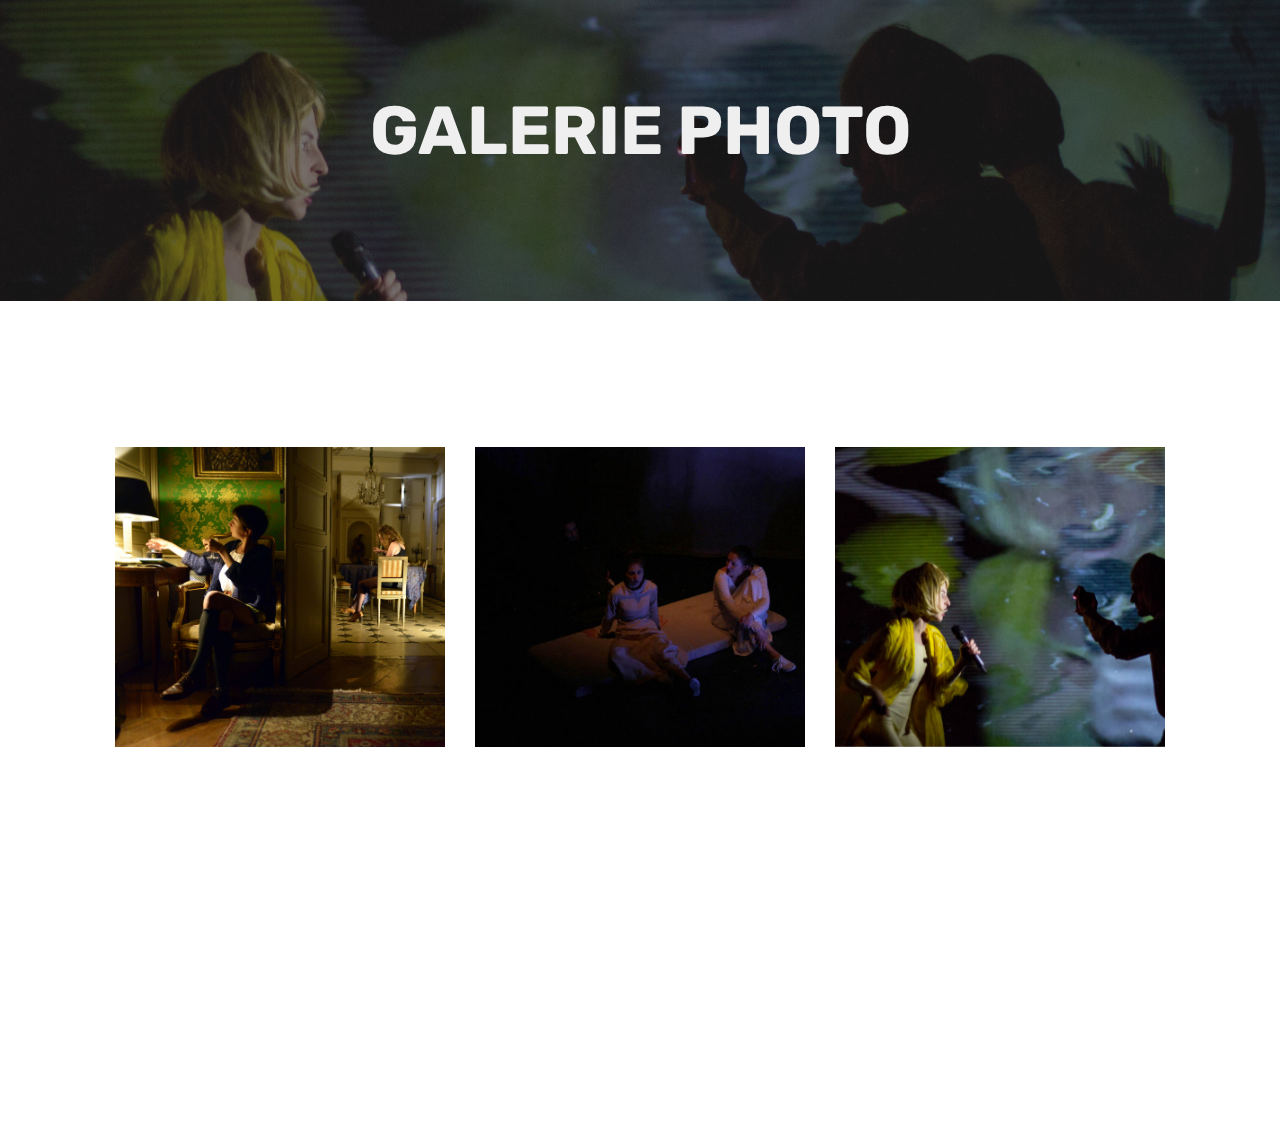
<file: page1.html>
<!DOCTYPE html>
<html >
<head>
  <!-- Site made with Mobirise Website Builder v4.9.5, https://mobirise.com -->
  <meta charset="UTF-8">
  <meta http-equiv="X-UA-Compatible" content="IE=edge">
  <meta name="generator" content="Mobirise v4.9.5, mobirise.com">
  <meta name="viewport" content="width=device-width, initial-scale=1, minimum-scale=1">
  <link rel="shortcut icon" href="assets/images/12829003-10153562923418380-5549399098860160213-o-128x85.png" type="image/x-icon">
  <meta name="description" content="Website Generator Description">
  <title>Galerie Photo</title>
  <link rel="stylesheet" href="assets/tether/tether.min.css">
  <link rel="stylesheet" href="assets/bootstrap/css/bootstrap.min.css">
  <link rel="stylesheet" href="assets/bootstrap/css/bootstrap-grid.min.css">
  <link rel="stylesheet" href="assets/bootstrap/css/bootstrap-reboot.min.css">
  <link rel="stylesheet" href="assets/soundcloud-plugin/style.css">
  <link rel="stylesheet" href="assets/animatecss/animate.min.css">
  <link rel="stylesheet" href="assets/theme/css/style.css">
  <link rel="stylesheet" href="assets/mobirise/css/mbr-additional.css" type="text/css">
  
  
  
</head>
<body>
  <section class="header1 cid-rkxxlOXXL8" id="header16-1b">

    

    <div class="mbr-overlay" style="opacity: 0.6; background-color: rgb(35, 35, 35);">
    </div>

    <div class="container">
        <div class="row justify-content-md-center">
            <div class="col-md-10 align-center">
                <h1 class="mbr-section-title mbr-bold pb-3 mbr-fonts-style display-1"><a href="index.html" class="text-danger"><strong>GALERIE PHOTO</strong></a></h1>
                
                
                
            </div>
        </div>
    </div>

</section>

<section class="engine"><a href="https://mobirise.info/m">site design templates</a></section><section class="features15 cid-rqlHLL2JSW" id="features15-26">

    

    
    <div class="container">
        
        

        <div class="media-container-row container pt-5 mt-2">

            <div class="col-12 col-md-6 mb-4 col-lg-4">
                <div class="card flip-card p-5 align-center">
                    <div class="card-front card_cont">
                        <img src="assets/images/-dsc5498r-2000x1335.jpg" alt="Mobirise" title="">
                    </div>
                    <div class="card_back card_cont">
                        <h4 class="card-title display-5 py-2 mbr-fonts-style"><strong><a href="page6.html" class="text-white"><b>INTERVALLES</b></a><br></strong></h4>
                        <p class="mbr-text mbr-fonts-style display-7">Jana Rémond<br>m.e.s. Jana Rémond<br>FESTIVAL RABOTAGE/2018</p>
                    </div>
                </div>
            </div>

            <div class="col-12 col-md-6 mb-4 col-lg-4">
                
                <div class="card flip-card p-5 align-center">
                    <div class="card-front card_cont">
                        <img src="assets/images/img-8592i-2000x1153-800x461.jpg" alt="Mobirise" title="">
                    </div>
                    <div class="card_back card_cont">
                        <h4 class="card-title py-2 mbr-fonts-style display-2"><a href="page7.html" class="text-white"><strong>PUCELLE</strong></a><br></h4>
                        <p class="mbr-text mbr-fonts-style display-7">Gwendoline Soublin<br>m.e.s. Marion Levêque<br>ENSATT/2018</p>
                    </div>
                </div>
            </div>
            
            <div class="col-12 col-md-6 mb-4 col-lg-4">
                <div class="card flip-card p-5 align-center">
                    <div class="card-front card_cont">
                        <img src="assets/images/-7d-9412-2000x1333.jpg" alt="Mobirise" title="">
                    </div>
                    <div class="card_back card_cont">
                        <h4 class="card-title py-2 mbr-fonts-style display-2"><a href="page8.html" class="text-white"><strong>CITRON +</strong></a></h4>
                        <p class="mbr-text mbr-fonts-style display-7">Dramaturgie et m.e.s. :<br>Marion Levêque<br>Gwendoline Soublin<br>ENSATT/2017</p>
                    </div>
                </div> 
            </div>

            
        </div>
</div></section>

<section class="mbr-section contacts2 cid-rkxyiMhHGF" id="contacts2-1c">
    <!---->
    
    <!---->
    <!--Overlay-->
    
    <!--Container-->
    <div class="container">
        <div class="row">
            <!--Titles-->
            <div class="title col-12">
                <h2 class="align-left mbr-fonts-style display-2">Contact :</h2>
                
            </div>
            <div class="col-12">
                <div class="row justify-content-center">
                    <div class="col-12 col-md-4">
                        <div class="b b-adress">
                            <h5 class="align-left mbr-fonts-style m-0 display-5">E-mail:<br></h5>
                            <p class="mbr-text align-left mbr-fonts-style display-7"><a href="mailto:tbeauchardeluca@gmail.com" class="text-primary">
                                tbeauchardeluca@gmail.com</a></p>
                        </div>
                    </div>
                    <div class="col-12 col-md-4">
                        <div class="b b-phone">
                            <h5 class="align-left mbr-fonts-style m-0 display-5">Téléphone:
                            </h5>
                            <p class="mbr-text align-left mbr-fonts-style display-7"><a href="tel:+33635188429" class="text-primary">+33635188429</a></p>
                        </div>
                    </div>
                    
                </div>
            </div>
        </div>
    </div>
</section>


  <script src="assets/web/assets/jquery/jquery.min.js"></script>
  <script src="assets/popper/popper.min.js"></script>
  <script src="assets/tether/tether.min.js"></script>
  <script src="assets/bootstrap/js/bootstrap.min.js"></script>
  <script src="assets/smoothscroll/smooth-scroll.js"></script>
  <script src="assets/viewportchecker/jquery.viewportchecker.js"></script>
  <script src="assets/mbr-flip-card/mbr-flip-card.js"></script>
  <script src="assets/theme/js/script.js"></script>
  
  
 <div id="scrollToTop" class="scrollToTop mbr-arrow-up"><a style="text-align: center;"><i class="mbr-arrow-up-icon mbr-arrow-up-icon-cm cm-icon cm-icon-smallarrow-up"></i></a></div>
    <input name="animation" type="hidden">
  </body>
</html>
</file>
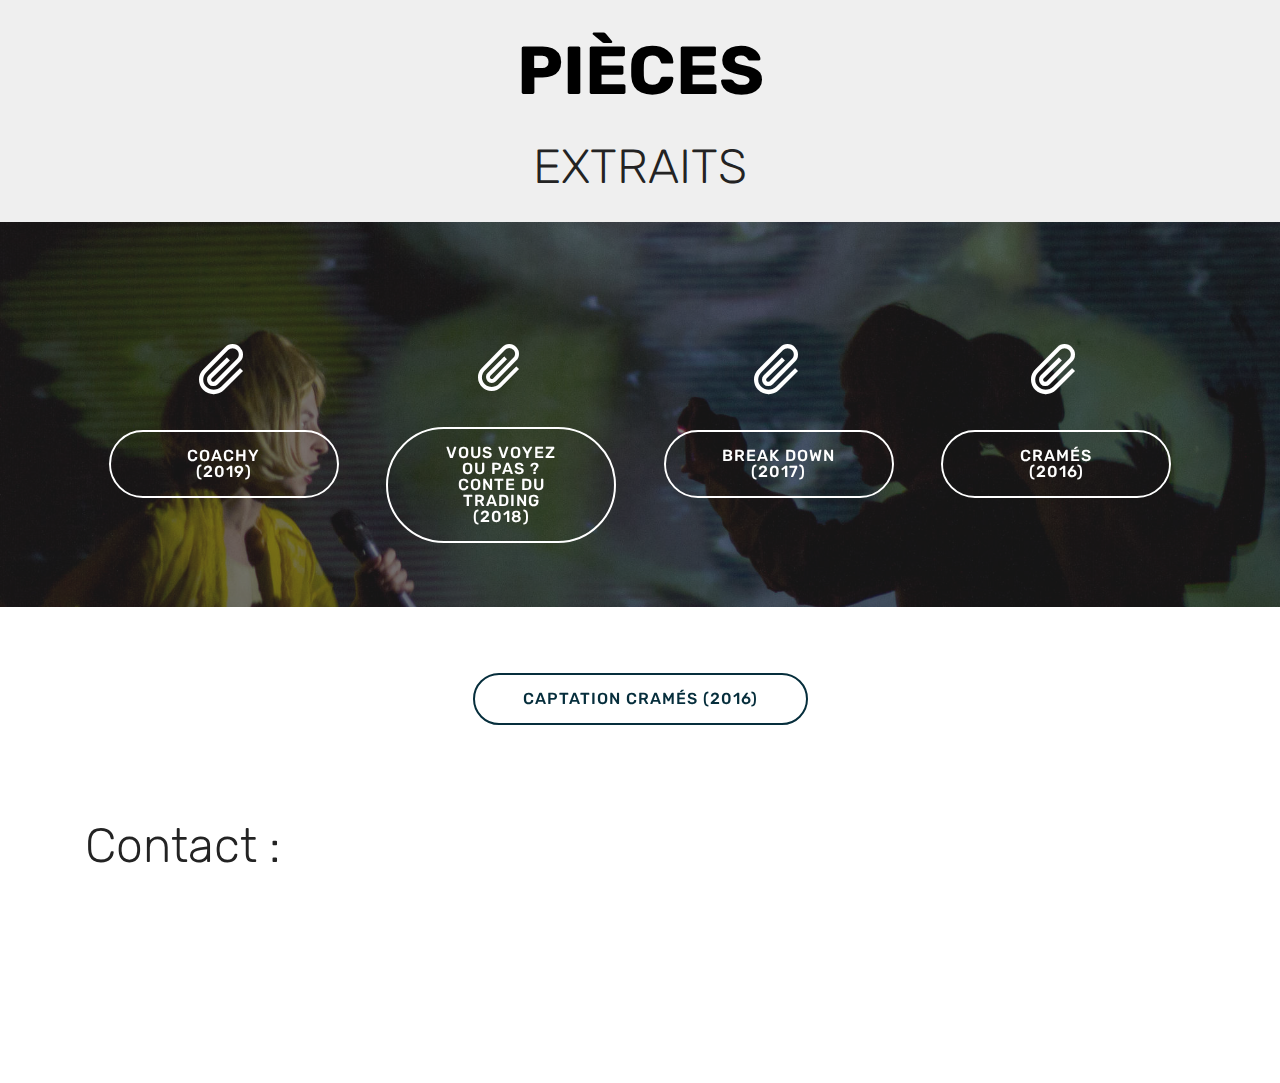
<file: page2.html>
<!DOCTYPE html>
<html >
<head>
  <!-- Site made with Mobirise Website Builder v4.9.5, https://mobirise.com -->
  <meta charset="UTF-8">
  <meta http-equiv="X-UA-Compatible" content="IE=edge">
  <meta name="generator" content="Mobirise v4.9.5, mobirise.com">
  <meta name="viewport" content="width=device-width, initial-scale=1, minimum-scale=1">
  <link rel="shortcut icon" href="assets/images/12829003-10153562923418380-5549399098860160213-o-128x85.png" type="image/x-icon">
  <meta name="description" content="Site Builder Description">
  <title>Pièces</title>
  <link rel="stylesheet" href="assets/web/assets/mobirise-icons2/mobirise2.css">
  <link rel="stylesheet" href="assets/tether/tether.min.css">
  <link rel="stylesheet" href="assets/bootstrap/css/bootstrap.min.css">
  <link rel="stylesheet" href="assets/bootstrap/css/bootstrap-grid.min.css">
  <link rel="stylesheet" href="assets/bootstrap/css/bootstrap-reboot.min.css">
  <link rel="stylesheet" href="assets/soundcloud-plugin/style.css">
  <link rel="stylesheet" href="assets/animatecss/animate.min.css">
  <link rel="stylesheet" href="assets/theme/css/style.css">
  <link rel="stylesheet" href="assets/mobirise/css/mbr-additional.css" type="text/css">
  
  
  
</head>
<body>
  <section class="header1 cid-rkCKn0QfTQ" id="header16-1e">

    

    

    <div class="container">
        <div class="row justify-content-md-center">
            <div class="col-md-10 align-center">
                <h1 class="mbr-section-title mbr-bold pb-3 mbr-fonts-style display-1"><a href="index.html" class="text-black"><strong>
                    PIÈCES</strong></a></h1>
                <h3 class="mbr-section-subtitle mbr-light pb-3 mbr-fonts-style display-2">
                    EXTRAITS</h3>
                
                
            </div>
        </div>
    </div>

</section>

<section class="engine"><a href="https://mobirise.info/n">simple web templates</a></section><section class="features8 cid-rkxafExQFd mbr-parallax-background" id="features8-14">

    

    <div class="mbr-overlay" style="opacity: 0.6; background-color: rgb(35, 35, 35);">
    </div>

    <div class="container">
        <div class="media-container-row">

            <div class="card  col-12 col-md-6 col-lg-3">
                <div class="card-img">
                    <span class="mbr-iconfont mobi-mbri-paperclip mobi-mbri" style="font-size: 50px; color: rgb(255, 255, 255); fill: rgb(255, 255, 255);"></span>
                </div>
                <div class="card-box align-center">
                    
                    
                    <div class="mbr-section-btn text-center"><a href="assets/files/COACHY%20-%20Thai%CC%88s%20Beauchard%20de%20Luca.pdf" class="btn btn-white-outline display-4" target="_blank">
                            COACHY (2019)<br></a></div>
                </div>
            </div>

            <div class="card  col-12 col-md-6 col-lg-3">
                <div class="card-img">
                    <span class="mbr-iconfont mobi-mbri-paperclip mobi-mbri" style="font-size: 47px;"></span>
                </div>
                <div class="card-box align-center">
                    
                    
                    <div class="mbr-section-btn text-center"><a href="assets/files/VOUS%20VOYEZ%20OU%20PAS%20-%20Thai%CC%88s%20Beauchard%20de%20Luca.pdf" class="btn btn-white-outline display-4" target="_blank">VOUS VOYEZ OU PAS ? CONTE DU TRADING (2018)<br></a></div>
                </div>
            </div>

            <div class="card  col-12 col-md-6 col-lg-3">
                <div class="card-img">
                    <span class="mbr-iconfont mobi-mbri-paperclip mobi-mbri" style="font-size: 50px;"></span>
                </div>
                <div class="card-box align-center">
                    
                    
                    <div class="mbr-section-btn text-center"><a href="assets/files/BREAK DOWN (2017) - Thaïs Beauchard de Luca - Extrait.pdf" class="btn btn-white-outline display-4" target="_blank">
                            BREAK DOWN (2017)<br></a></div>
                </div>
            </div>

            <div class="card  col-12 col-md-6 col-lg-3">
                <div class="card-img">
                    <span class="mbr-iconfont mobi-mbri-paperclip mobi-mbri" style="font-size: 50px;"></span>
                </div>
                <div class="card-box align-center">
                    
                    
                    <div class="mbr-section-btn text-center"><a href="assets/files/CRAMÉS - Thaïs Beauchard de Luca - Extrait.pdf" class="btn btn-white-outline display-4" target="_blank">CRAMÉS (2016)<br></a></div>
                </div>
            </div>
        </div>
    </div>
</section>

<section class="mbr-section content8 cid-rkxjYDnelf" id="content8-15">

    

    <div class="container">
        <div class="media-container-row title">
            <div class="col-12 col-md-8">
                <div class="mbr-section-btn align-center"><a class="btn btn-primary-outline display-4" href="https://www.artsdelamarionnette.eu/audiovisuel/crames-solo-de-laura-fedida-a-lesnam/" target="_blank">CAPTATION CRAMÉS (2016)</a></div>
            </div>
        </div>
    </div>
</section>

<section class="mbr-section contacts2 cid-rqo9ePbJMZ" id="contacts2-39">
    <!---->
    
    <!---->
    <!--Overlay-->
    
    <!--Container-->
    <div class="container">
        <div class="row">
            <!--Titles-->
            <div class="title col-12">
                <h2 class="align-left mbr-fonts-style display-2">Contact :</h2>
                
            </div>
            <div class="col-12">
                <div class="row justify-content-center">
                    <div class="col-12 col-md-4">
                        <div class="b b-adress">
                            <h5 class="align-left mbr-fonts-style m-0 display-5">E-mail:<br></h5>
                            <p class="mbr-text align-left mbr-fonts-style display-7"><a href="mailto:tbeauchardeluca@gmail.com" class="text-primary">
                                tbeauchardeluca@gmail.com</a></p>
                        </div>
                    </div>
                    <div class="col-12 col-md-4">
                        <div class="b b-phone">
                            <h5 class="align-left mbr-fonts-style m-0 display-5">Téléphone:
                            </h5>
                            <p class="mbr-text align-left mbr-fonts-style display-7"><a href="tel:+33635188429" class="text-primary">+33635188429</a></p>
                        </div>
                    </div>
                    
                </div>
            </div>
        </div>
    </div>
</section>


  <script src="assets/web/assets/jquery/jquery.min.js"></script>
  <script src="assets/popper/popper.min.js"></script>
  <script src="assets/tether/tether.min.js"></script>
  <script src="assets/bootstrap/js/bootstrap.min.js"></script>
  <script src="assets/viewportchecker/jquery.viewportchecker.js"></script>
  <script src="assets/parallax/jarallax.min.js"></script>
  <script src="assets/smoothscroll/smooth-scroll.js"></script>
  <script src="assets/theme/js/script.js"></script>
  
  
 <div id="scrollToTop" class="scrollToTop mbr-arrow-up"><a style="text-align: center;"><i class="mbr-arrow-up-icon mbr-arrow-up-icon-cm cm-icon cm-icon-smallarrow-up"></i></a></div>
    <input name="animation" type="hidden">
  </body>
</html>
</file>
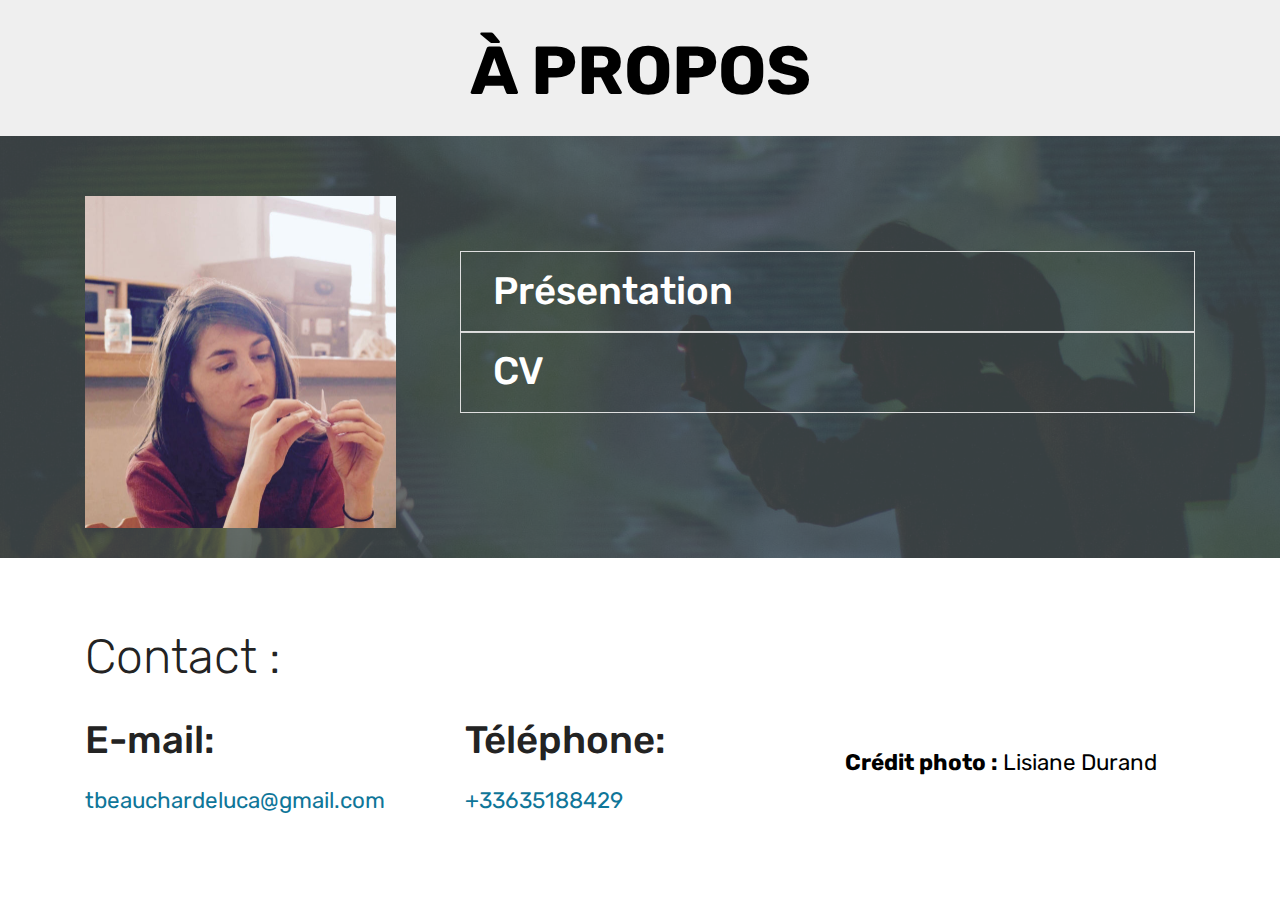
<file: page3.html>
<!DOCTYPE html>
<html >
<head>
  <!-- Site made with Mobirise Website Builder v4.9.5, https://mobirise.com -->
  <meta charset="UTF-8">
  <meta http-equiv="X-UA-Compatible" content="IE=edge">
  <meta name="generator" content="Mobirise v4.9.5, mobirise.com">
  <meta name="viewport" content="width=device-width, initial-scale=1, minimum-scale=1">
  <link rel="shortcut icon" href="assets/images/12829003-10153562923418380-5549399098860160213-o-128x85.png" type="image/x-icon">
  <meta name="description" content="Website Creator Description">
  <title>À propos</title>
  <link rel="stylesheet" href="assets/web/assets/mobirise-icons/mobirise-icons.css">
  <link rel="stylesheet" href="assets/tether/tether.min.css">
  <link rel="stylesheet" href="assets/bootstrap/css/bootstrap.min.css">
  <link rel="stylesheet" href="assets/bootstrap/css/bootstrap-grid.min.css">
  <link rel="stylesheet" href="assets/bootstrap/css/bootstrap-reboot.min.css">
  <link rel="stylesheet" href="assets/soundcloud-plugin/style.css">
  <link rel="stylesheet" href="assets/animatecss/animate.min.css">
  <link rel="stylesheet" href="assets/theme/css/style.css">
  <link rel="stylesheet" href="assets/mobirise/css/mbr-additional.css" type="text/css">
  
  
  
</head>
<body>
  <section class="header1 cid-rkCL5Jqzbl" id="header16-1f">

    

    

    <div class="container">
        <div class="row justify-content-md-center">
            <div class="col-md-10 align-center">
                <h1 class="mbr-section-title mbr-bold pb-3 mbr-fonts-style display-1"><a href="index.html" class="text-black"><strong>
                    À PROPOS</strong></a></h1>
                
                
                
            </div>
        </div>
    </div>

</section>

<section class="engine"><a href="https://mobirise.info/v">html templates</a></section><section class="toggle2 cid-rkwIcI43QS" id="toggle2-z">
    
        

    <div class="mbr-overlay" style="opacity: 0.8; background-color: rgb(70, 80, 82);">
    </div>
        <div class="container">
            <div class="media-container-row">
                    <div class="toggle-content">
                        
                        
                        <div id="bootstrap-toggle" class="toggle-panel accordionStyles tab-content pt-5 mt-2">
                            <div class="card">
                                <div class="card-header" role="tab" id="headingOne">
                                    <a role="button" class="collapsed panel-title text-black" data-toggle="collapse" data-core="" href="#collapse1_11" aria-expanded="false" aria-controls="collapse1">
                                        <h4 class="mbr-fonts-style display-5">Présentation</h4>
                                    </a>
                                </div>
                                <div id="collapse1_11" class="panel-collapse noScroll collapse" role="tabpanel" aria-labelledby="headingOne">
                                    <div class="panel-body p-4">
                                        <p class="mbr-fonts-style panel-text display-7">Thaïs Beauchard de Luca / Écrivaine - dramaturge - comédienne / Née le 25 septembre 1992<br><br>Initialement comédienne, je me suis progressivement tournée vers l'écriture. J'ai d'abord adopté, par besoin d'introspection, une écriture "exutoire" qui remplissait une sorte de fonction miroir, une écriture à caractère intime, personnel, qui m'en eût appris plus sur moi-même. Prise par la suite d'un besoin, opposé au précédent (ou dans sa continuité), extrospectif, j'ai envisagé l'écriture, et plus particulièrement l'écriture théâtrale, comme une loupe sous laquelle passer mon environnement proche, et plus lointain. J'en ai tiré une première pièce, <em>Après Ada</em>, qui constitue à mon sens une forme intermédiaire de mon écriture, entre instrospection et extrospection. Avec <em>Après Ada&nbsp;</em>j'ai intégré le département "Écrivain·e·s dramaturges" de l'ENSATT où j'ai pu, par une pratique intensive de l'écriture dramatique, par la découverte d'autres pratiques d'écriture (je pense notamment à la poésie sonore), par la rencontre des étudiant·e·s de chaque département, par un accompagnement critique soutenu, étoffer mon rapport au langage théâtral, au monde, affûter ma langue propre et définir plus précisément les enjeux de mon écriture. J'écris avant tout pour le plateau. La mise sous loupe de mon environnement est le motif principal de mon écriture, et passe par plusieurs procédés, comme l'exagération de particularités langagières orales que j'observe au quotidien chez moi et chez les autres (accents mis sur certains mots, hésitations, hausse/baisse de ton), l'exagération de certains sons, le grossisement de gestes quotidiens. Ces procédés, je les agence en une écriture partitionnelle qui réclame des corps et des voix pour exister pleinement. J'envisage mes textes comme une étape, non comme une fin. Cet attachement au plateau, je l'explique par ma pratique de comédienne qui nourrit mon écriture autant que l'écriture enrichit mon travail d'actrice. Les deux me semblent inséparables. Entre ces deux pratiques, il y a celle de la dramaturgie, qui consiste davantage en un accompagnement à la création qu'en une création. Aussi nourrissante pour moi que le jeu ou l'écriture, elle me rééquilibre en ce qu'elle me permet d'être "au service de" et de m'éloigner de mes propres enjeux créatifs.</p>
                                    </div>
                                </div>
                            </div>
                            <div class="card">
                                <div class="card-header" role="tab" id="headingTwo">
                                    <a role="button" class="collapsed panel-title text-black" data-toggle="collapse" data-core="" href="#collapse2_11" aria-expanded="false" aria-controls="collapse2">
                                        <h4 class="mbr-fonts-style display-5">CV<br></h4>
                                    </a>
                                </div>
                                <div id="collapse2_11" class="panel-collapse noScroll collapse" role="tabpanel" aria-labelledby="headingTwo">
                                    <div class="panel-body p-4">
                                        <p class="mbr-fonts-style panel-text display-7"><strong>Formation&nbsp;</strong>:&nbsp;<br><br>- 2015-2018: étudiante au département "Écrivain·e dramaturge" de l'ENSATT.<br>- 2013-2015: licence d'arts du spectacle à l'Université Lumière Lyon 2..<br>- 2011-2013: formation de comédienne à la Scène sur Saône.<br>- 2010-2011 : double licence Lettres modernes/LLCE anglais à l'Université Lumière Lyon 2 + une première année en formation de comédienne à la Scène sur Saône (Lyon).<br>- 2010 : obtention du baccalauréat.<br><br><strong>Pièces</strong> :<br><br>- COACHY (commencée en 2018, en cours)<br>- PROCÈS, dans PSAUMES POUR ABDEL, de Laura Fedida (2018)<br>- CRUE (ANTICIPATION CLIMATIQUE), UNE DRAMATURGIE DE LA MONTÉE DES EAUX, écriture collective des écrivain·e·s dramaturges de la promotion 77 de l'ENSATT (2017)<br>- VOUS VOYEZ OU PAS ? CONTE DU TRADING (2017)<br>- BREAK DOWN (2017)<br>- CRAMÉS (2016)<br>- SHAME (2016)<br>- ORDURE (2015)<br>- APRÈS ADA (2014)<br><br><strong>Expériences :&nbsp;</strong><br><br>- 2018 : comédienne dans INTERVALLES, écrite et mise en scène par Jana Rémond , au festival Rabotage (Sémur-en-Auxois)<br>- 2018 : comédienne dans PUCELLE de Gwendoline Soublin, mise en scène par Marion Lévêque à l'ENSATT (Lyon), et au théâtre de l'AQUARIUM (Paris)<br>- 2018 : voix de la chaîne youtube LE MOCK pour LA CLÔCHE FÊLÉE de Charles Baudelaire (<a href="https://www.youtube.com/watch?v=9OHxLhASpS0&t=1s">lien</a>)<br>- 2018 : voix de la chaîne youtube LE MOCK pour LE PETIT PRINCE d'Antoine de Saint-Exupéry (<a href="https://www.youtube.com/watch?v=TVlK2Dj-d4E&t=">lien</a>)<br>- 2017 : participation aux ANTHOLOGIES ONIRIQUES des SCÈNES DU JURA (écriture et mise en voix) encadrées par Samuel Gallet (Lons-le-Saunier) <br>- 2016 : figuration dans ÇA IRA (FIN DE LOUIS) de Joël Pommerat au TNP de Villeurbanne <br>- 2015 : actrice principale du clip de CAZILLAS du groupe BIG JUNIOR (<a href="https://www.youtube.com/watch?v=pMQo-0LthMY">lien</a>)<br>- 2013 : voix du choeur dans AN ART OF LIVING de Yannick Berger (<a href="https://www.youtube.com/watch?v=xOtfhG5EVaE" target="_blank">lien</a>)<br>- 2013 : NEZ-SENS, projet de clown itinérant en Moldavie, en tant que clown.<br><br><strong>Pièces jouées :</strong><br><br>- 2018 : CRUE (ANTICIPATION CLIMATIQUE), UNE DRAMATURGIE DE LA MONTÉE DES EAUX, écriture collective par les écrivain·e·s dramaturges de l'ENSATT, mise scène par Jean-Pierre Baro, à l'ENSATT (Lyon) et au TNG (Théâtre Nouvelle Génération, Lyon).<br>- 2017 : VOUS VOYEZ OU PAS ? CONTE DU TRADING, interprétée et mise en scène par Maxime Grimardias (encadré par Olivier Maurin), à l'ENSATT (Lyon).<br>- 2016/2017/2018 : <a href="https://www.artsdelamarionnette.eu/audiovisuel/crames-solo-de-laura-fedida-a-lesnam/">CRAMÉS (marionnette) interprétée et mise en scène par Laura Fedida</a>. En 2016, à l'ESNAM (École Supérieure Nationale des Arts de la Marionnette, Charleville-Mézières). En 2017 lors du festival ORBIS PICTUS (Reims). En 2018 au THÉÂTRE DE LA MARIONNETTE à Paris, au SABLIER (Ifs), et au PILIER DES ANGES (Fontenay-sous-bois).<br>- 2016 : APRÈS ADA et ORDURE, mises en scène dans TRIPTYQUE par Cloé Girbal au THÉÂTRE KANTOR à l'ENS de Lyon&nbsp;<br></p>
                                    </div>
                                </div>
                            </div>
                            
                            
                            
                            
                        </div>
                    </div>
                <div class="mbr-figure" style="width: 48%;">
                     <img src="assets/images/55576505-448516559224076-6183302787841916928-n-622x665.jpg" alt="" title="">
                </div>
            </div>
        </div>
</section>

<section class="mbr-section contacts2 cid-rqo8OEkR2P" id="contacts2-38">
    <!---->
    
    <!---->
    <!--Overlay-->
    
    <!--Container-->
    <div class="container">
        <div class="row">
            <!--Titles-->
            <div class="title col-12">
                <h2 class="align-left mbr-fonts-style display-2">Contact :</h2>
                
            </div>
            <div class="col-12">
                <div class="row justify-content-center">
                    <div class="col-12 col-md-4">
                        <div class="b b-adress">
                            <h5 class="align-left mbr-fonts-style m-0 display-5">E-mail:<br></h5>
                            <p class="mbr-text align-left mbr-fonts-style display-7"><a href="mailto:tbeauchardeluca@gmail.com" class="text-primary">
                                tbeauchardeluca@gmail.com</a></p>
                        </div>
                    </div>
                    <div class="col-12 col-md-4">
                        <div class="b b-phone">
                            <h5 class="align-left mbr-fonts-style m-0 display-5">Téléphone:
                            </h5>
                            <p class="mbr-text align-left mbr-fonts-style display-7"><a href="tel:+33635188429" class="text-primary">+33635188429</a></p>
                        </div>
                    </div>
                    <div class="col-12 col-md-4">
                        <div class="b b-mail">
                            <h5 class="align-left mbr-fonts-style m-0 display-5"></h5>
                            <p class="mbr-text align-left mbr-fonts-style display-7"><strong>Crédit photo :</strong> Lisiane Durand&nbsp;</p>
                        </div>
                    </div>
                </div>
            </div>
        </div>
    </div>
</section>


  <script src="assets/web/assets/jquery/jquery.min.js"></script>
  <script src="assets/popper/popper.min.js"></script>
  <script src="assets/tether/tether.min.js"></script>
  <script src="assets/bootstrap/js/bootstrap.min.js"></script>
  <script src="assets/viewportchecker/jquery.viewportchecker.js"></script>
  <script src="assets/mbr-switch-arrow/mbr-switch-arrow.js"></script>
  <script src="assets/smoothscroll/smooth-scroll.js"></script>
  <script src="assets/theme/js/script.js"></script>
  
  
 <div id="scrollToTop" class="scrollToTop mbr-arrow-up"><a style="text-align: center;"><i class="mbr-arrow-up-icon mbr-arrow-up-icon-cm cm-icon cm-icon-smallarrow-up"></i></a></div>
    <input name="animation" type="hidden">
  </body>
</html>
</file>
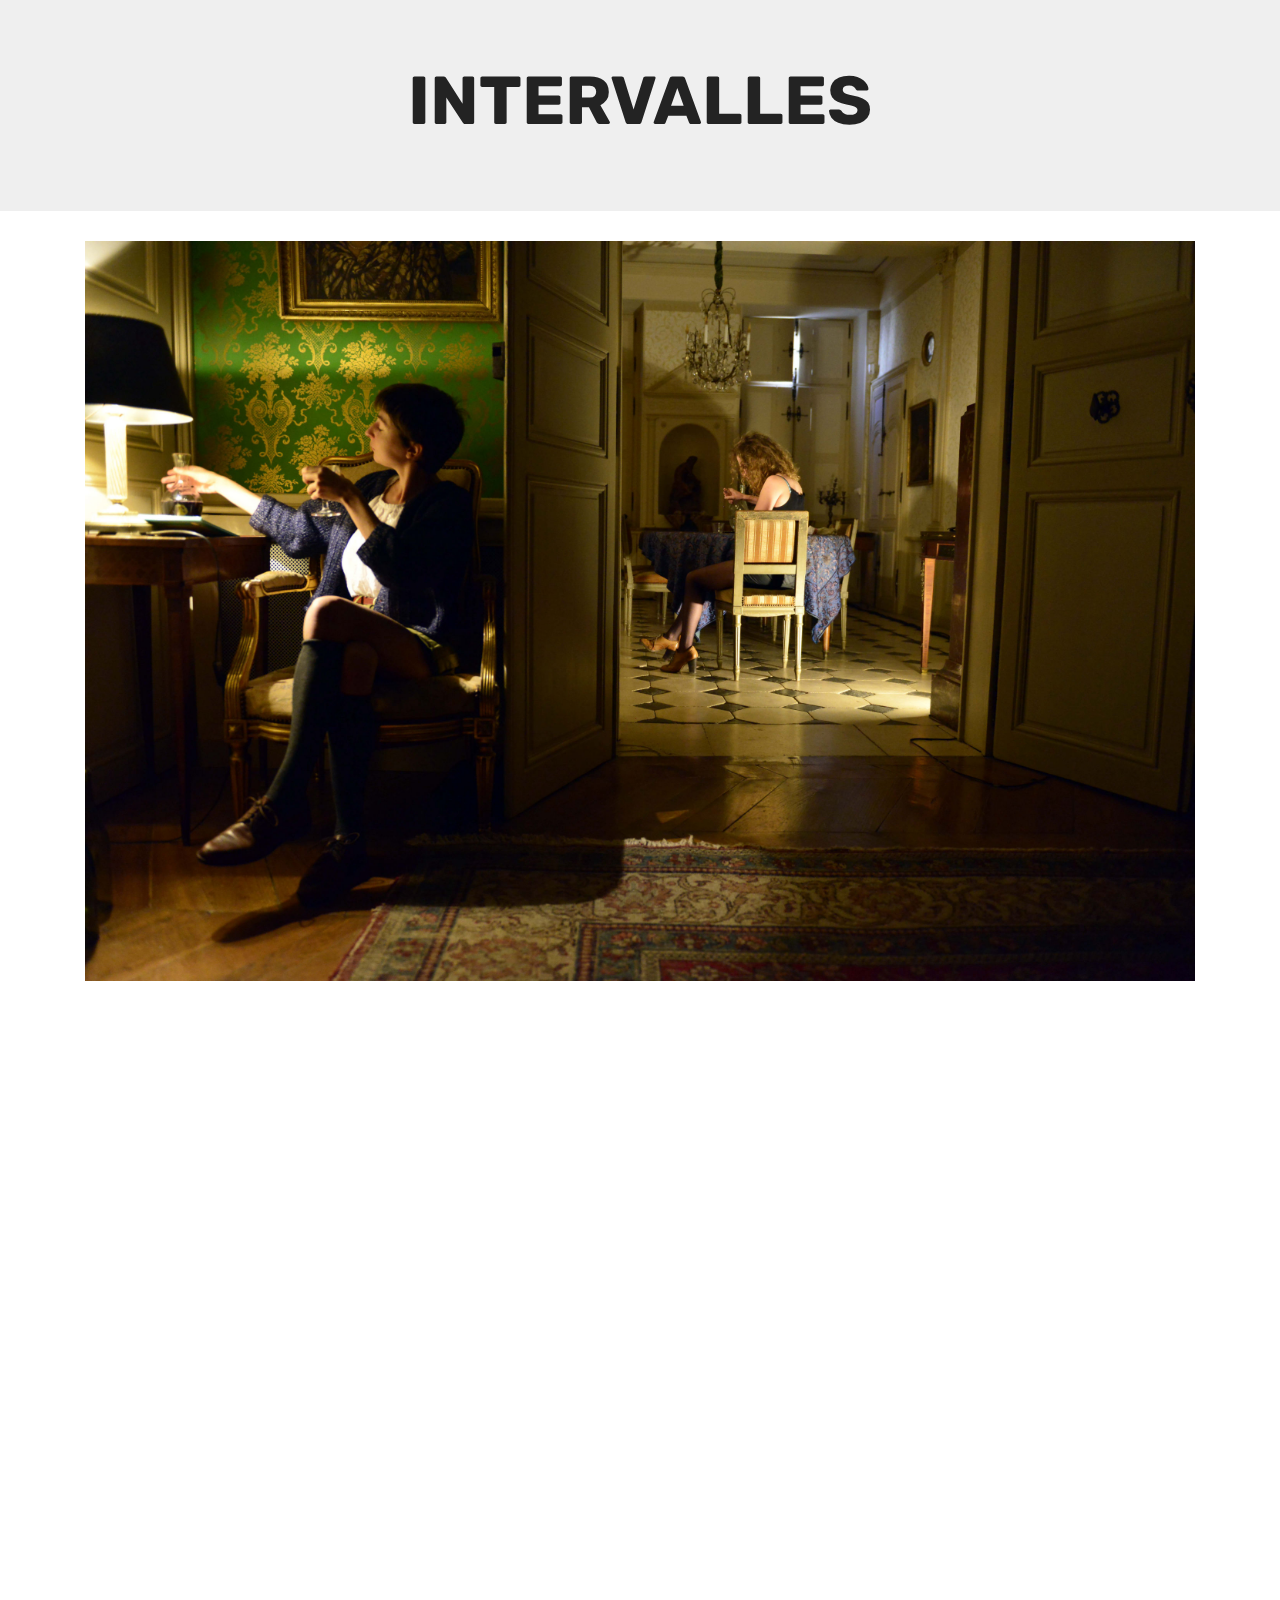
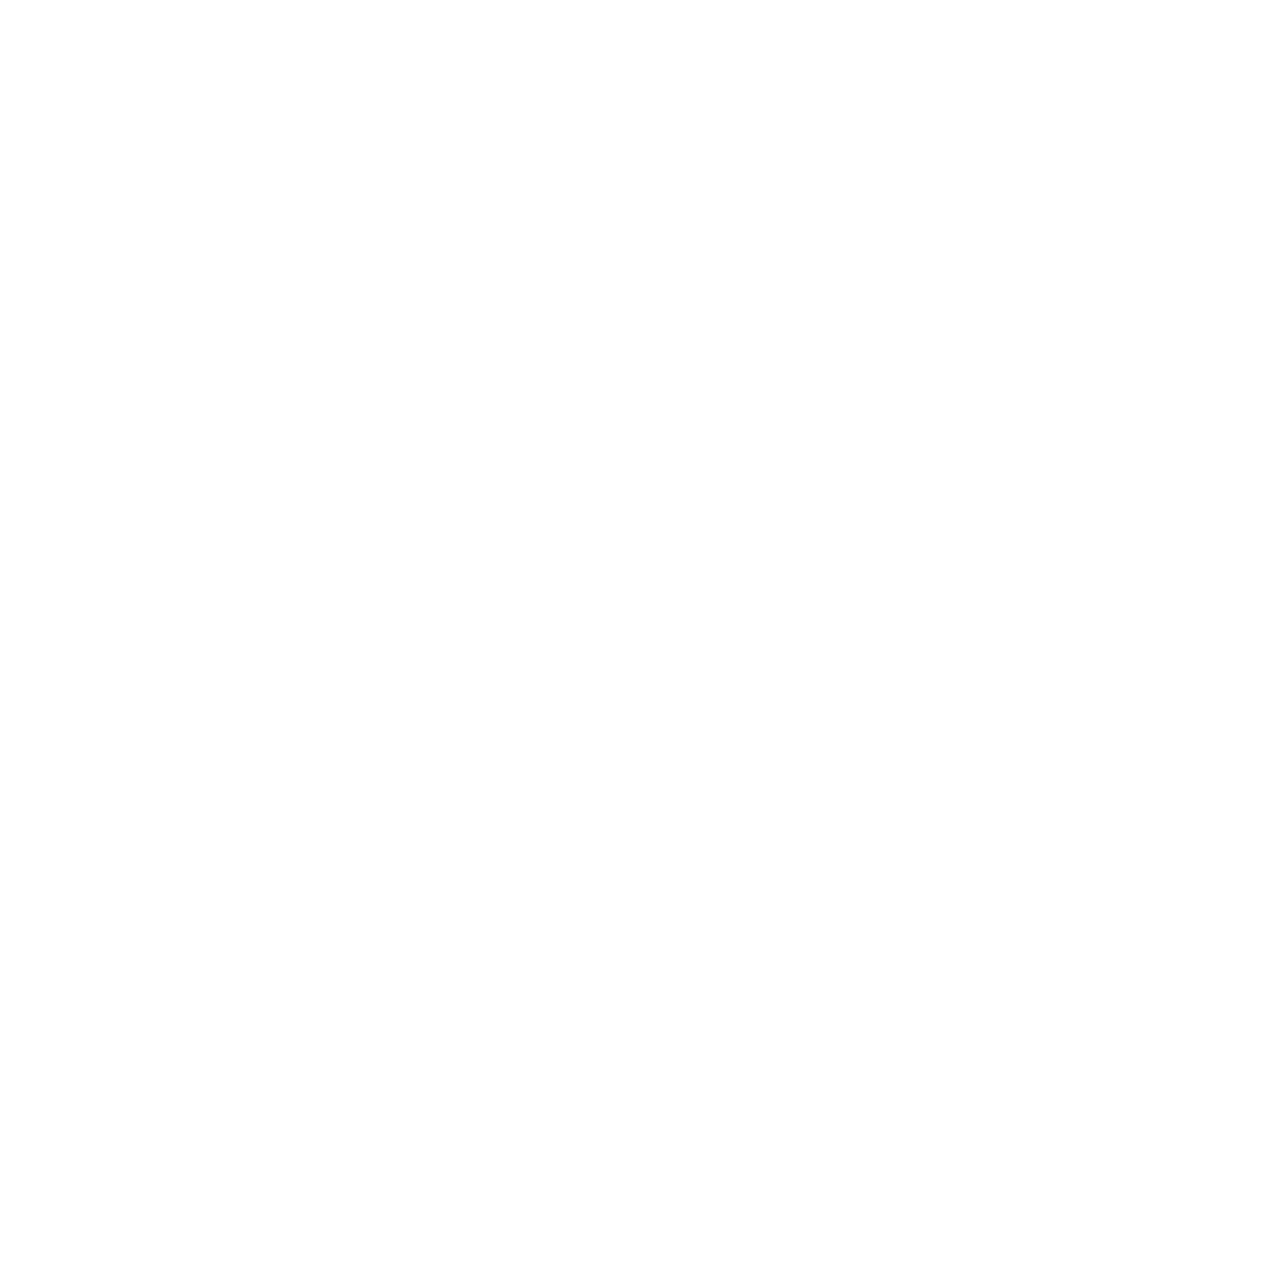
<file: page6.html>
<!DOCTYPE html>
<html >
<head>
  <!-- Site made with Mobirise Website Builder v4.9.5, https://mobirise.com -->
  <meta charset="UTF-8">
  <meta http-equiv="X-UA-Compatible" content="IE=edge">
  <meta name="generator" content="Mobirise v4.9.5, mobirise.com">
  <meta name="viewport" content="width=device-width, initial-scale=1, minimum-scale=1">
  <link rel="shortcut icon" href="assets/images/12829003-10153562923418380-5549399098860160213-o-128x85.png" type="image/x-icon">
  <meta name="description" content="Web Generator Description">
  <title>INTERVALLES</title>
  <link rel="stylesheet" href="assets/web/assets/mobirise-icons/mobirise-icons.css">
  <link rel="stylesheet" href="assets/tether/tether.min.css">
  <link rel="stylesheet" href="assets/bootstrap/css/bootstrap.min.css">
  <link rel="stylesheet" href="assets/bootstrap/css/bootstrap-grid.min.css">
  <link rel="stylesheet" href="assets/bootstrap/css/bootstrap-reboot.min.css">
  <link rel="stylesheet" href="assets/soundcloud-plugin/style.css">
  <link rel="stylesheet" href="assets/animatecss/animate.min.css">
  <link rel="stylesheet" href="assets/theme/css/style.css">
  <link rel="stylesheet" href="assets/mobirise/css/mbr-additional.css" type="text/css">
  
  
  
</head>
<body>
  <section class="header1 cid-rqo63WkOQj" id="header16-2x">

    

    

    <div class="container">
        <div class="row justify-content-md-center">
            <div class="col-md-10 align-center">
                <h1 class="mbr-section-title mbr-bold pb-3 mbr-fonts-style display-1">
                    INTERVALLES</h1>
                
                
                
            </div>
        </div>
    </div>

</section>

<section class="engine"><a href="https://mobirise.info/g">build your own website for free</a></section><section class="cid-rqo66wCEBA" id="image2-2y">

    

    <figure class="mbr-figure container">
        <div class="image-block" style="width: 100%;">
            <img src="assets/images/-dsc5498r-2880x1922.jpg" alt="Mobirise" title="">
            
        </div>
    </figure>
</section>

<section class="mbr-section article content14 cid-rqo68xhfIs" id="content14-2z">
      
     

    <div class="container">
        <div class="media-container-row">
            <div class="row col-12 col-md-12">
                <div class="col-12 mbr-text mbr-fonts-style col-md-12 display-7">
                     <p class="p-3">(c) Michel Duchêne</p>
                </div>
                
                
            </div>
        </div>
    </div>
</section>

<section class="cid-rqo6a9xXJN" id="image2-30">

    

    <figure class="mbr-figure container">
        <div class="image-block" style="width: 100%;">
            <img src="assets/images/250r-2220x1474.jpg" alt="Mobirise" title="">
            
        </div>
    </figure>
</section>

<section class="mbr-section article content14 cid-rqo6c99tLH" id="content14-31">
      
     

    <div class="container">
        <div class="media-container-row">
            <div class="row col-12 col-md-12">
                <div class="col-12 mbr-text mbr-fonts-style col-md-12 display-7">
                     <p class="p-3">(c) Michel Duchêne</p>
                </div>
                
                
            </div>
        </div>
    </div>
</section>

<section class="cid-rqo6dFizfp" id="image2-32">

    

    <figure class="mbr-figure container">
        <div class="image-block" style="width: 100%;">
            <img src="assets/images/-dsc5488-2220x1482.jpg" alt="Mobirise" title="">
            
        </div>
    </figure>
</section>

<section class="mbr-section article content14 cid-rqo6fM6bVF" id="content14-33">
      
     

    <div class="container">
        <div class="media-container-row">
            <div class="row col-12 col-md-12">
                <div class="col-12 mbr-text mbr-fonts-style col-md-12 display-7">
                     <p class="p-3">(c) Michel Duchêne</p>
                </div>
                
                
            </div>
        </div>
    </div>
</section>

<section class="features10 cid-rqo6gerRPQ" id="features10-34">

    

    
    <div class="container">
        <div class="row justify-content-center">
            <div class="card p-3 col-12 col-md-6">
                <div class="media mb-3">
                    <div class="card-img align-self-center">
                        <a href="page1.html"><span class="mbr-iconfont mbri-left" style="font-size: 80px;"></span></a>
                    </div>
                    <h4 class="card-title media-body py-3 mbr-fonts-style display-5"><a href="page1.html" class="text-info"><strong>GALERIE PHOTO</strong></a></h4>
                </div>
                <div class="card-box">
                    
                </div>
            </div>

            

            

            
        </div>
    </div>
</section>


  <script src="assets/web/assets/jquery/jquery.min.js"></script>
  <script src="assets/popper/popper.min.js"></script>
  <script src="assets/tether/tether.min.js"></script>
  <script src="assets/bootstrap/js/bootstrap.min.js"></script>
  <script src="assets/smoothscroll/smooth-scroll.js"></script>
  <script src="assets/viewportchecker/jquery.viewportchecker.js"></script>
  <script src="assets/theme/js/script.js"></script>
  
  
 <div id="scrollToTop" class="scrollToTop mbr-arrow-up"><a style="text-align: center;"><i class="mbr-arrow-up-icon mbr-arrow-up-icon-cm cm-icon cm-icon-smallarrow-up"></i></a></div>
    <input name="animation" type="hidden">
  </body>
</html>
</file>
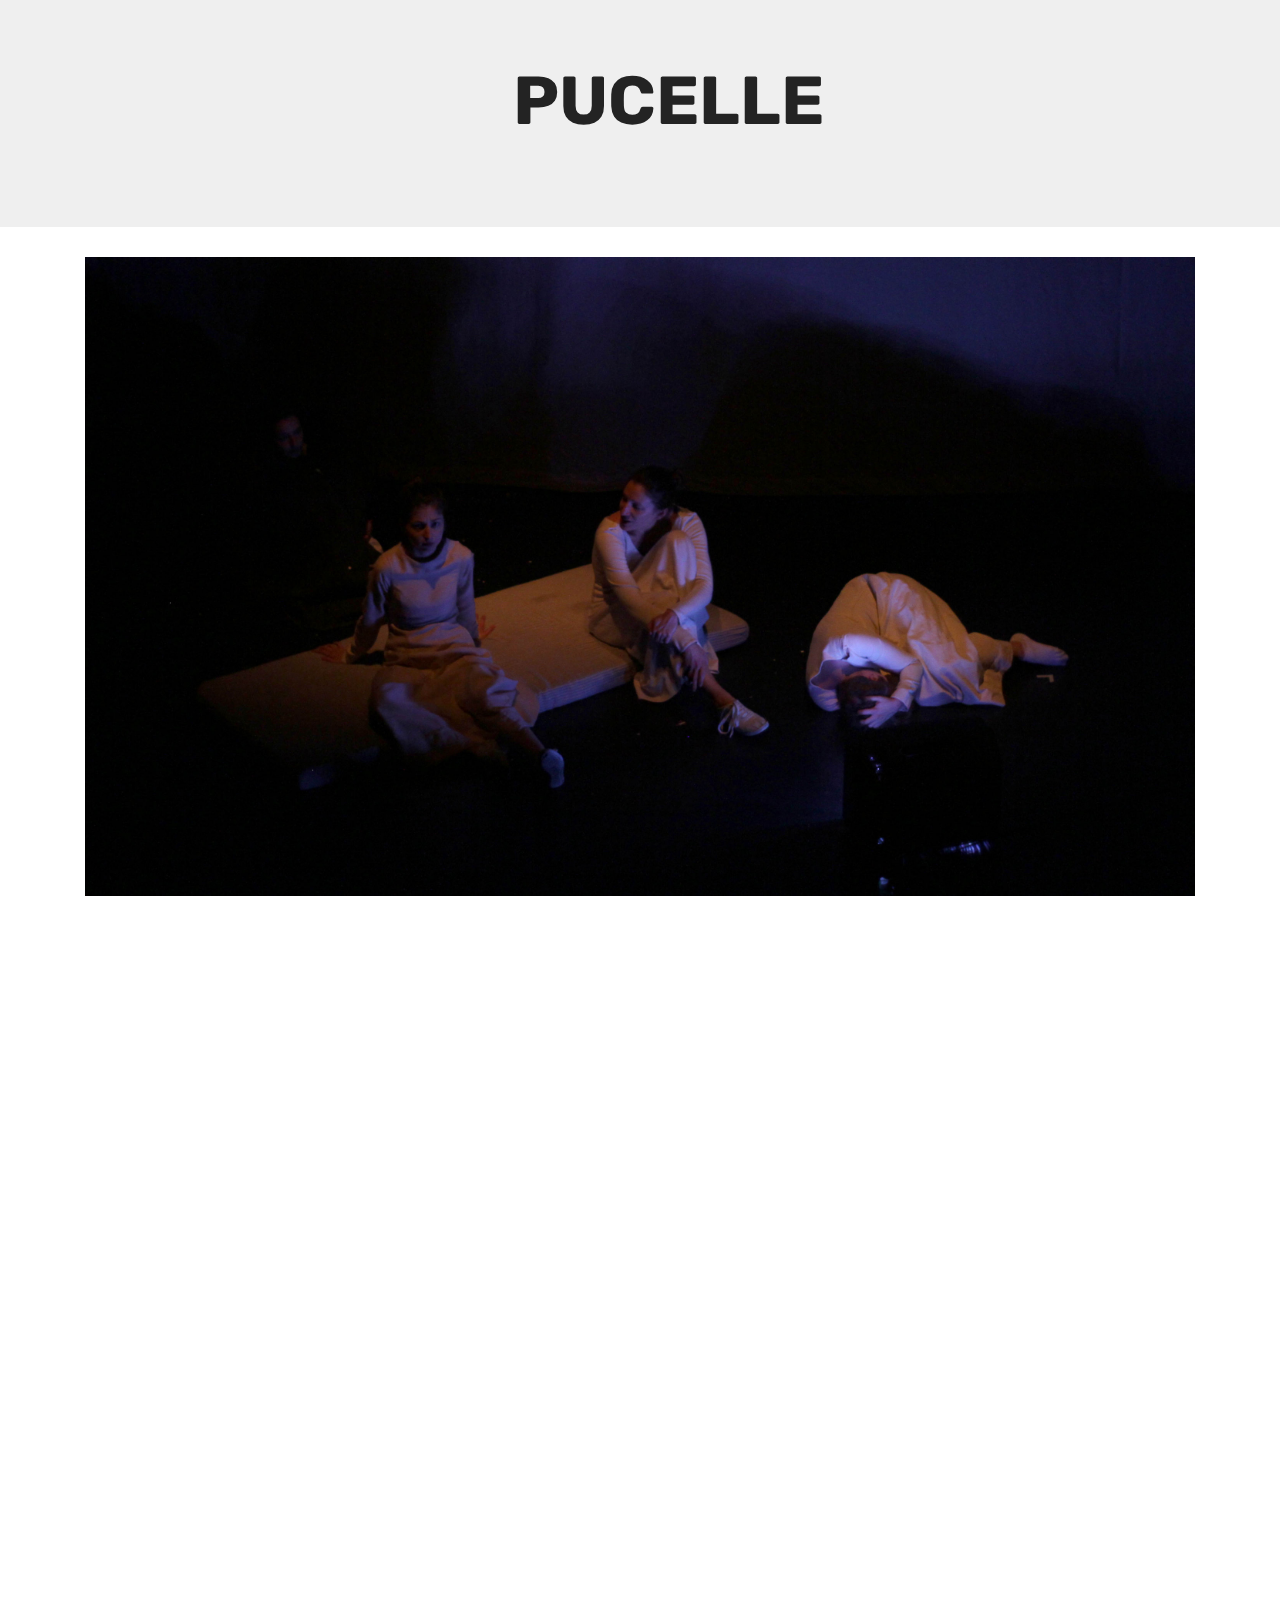
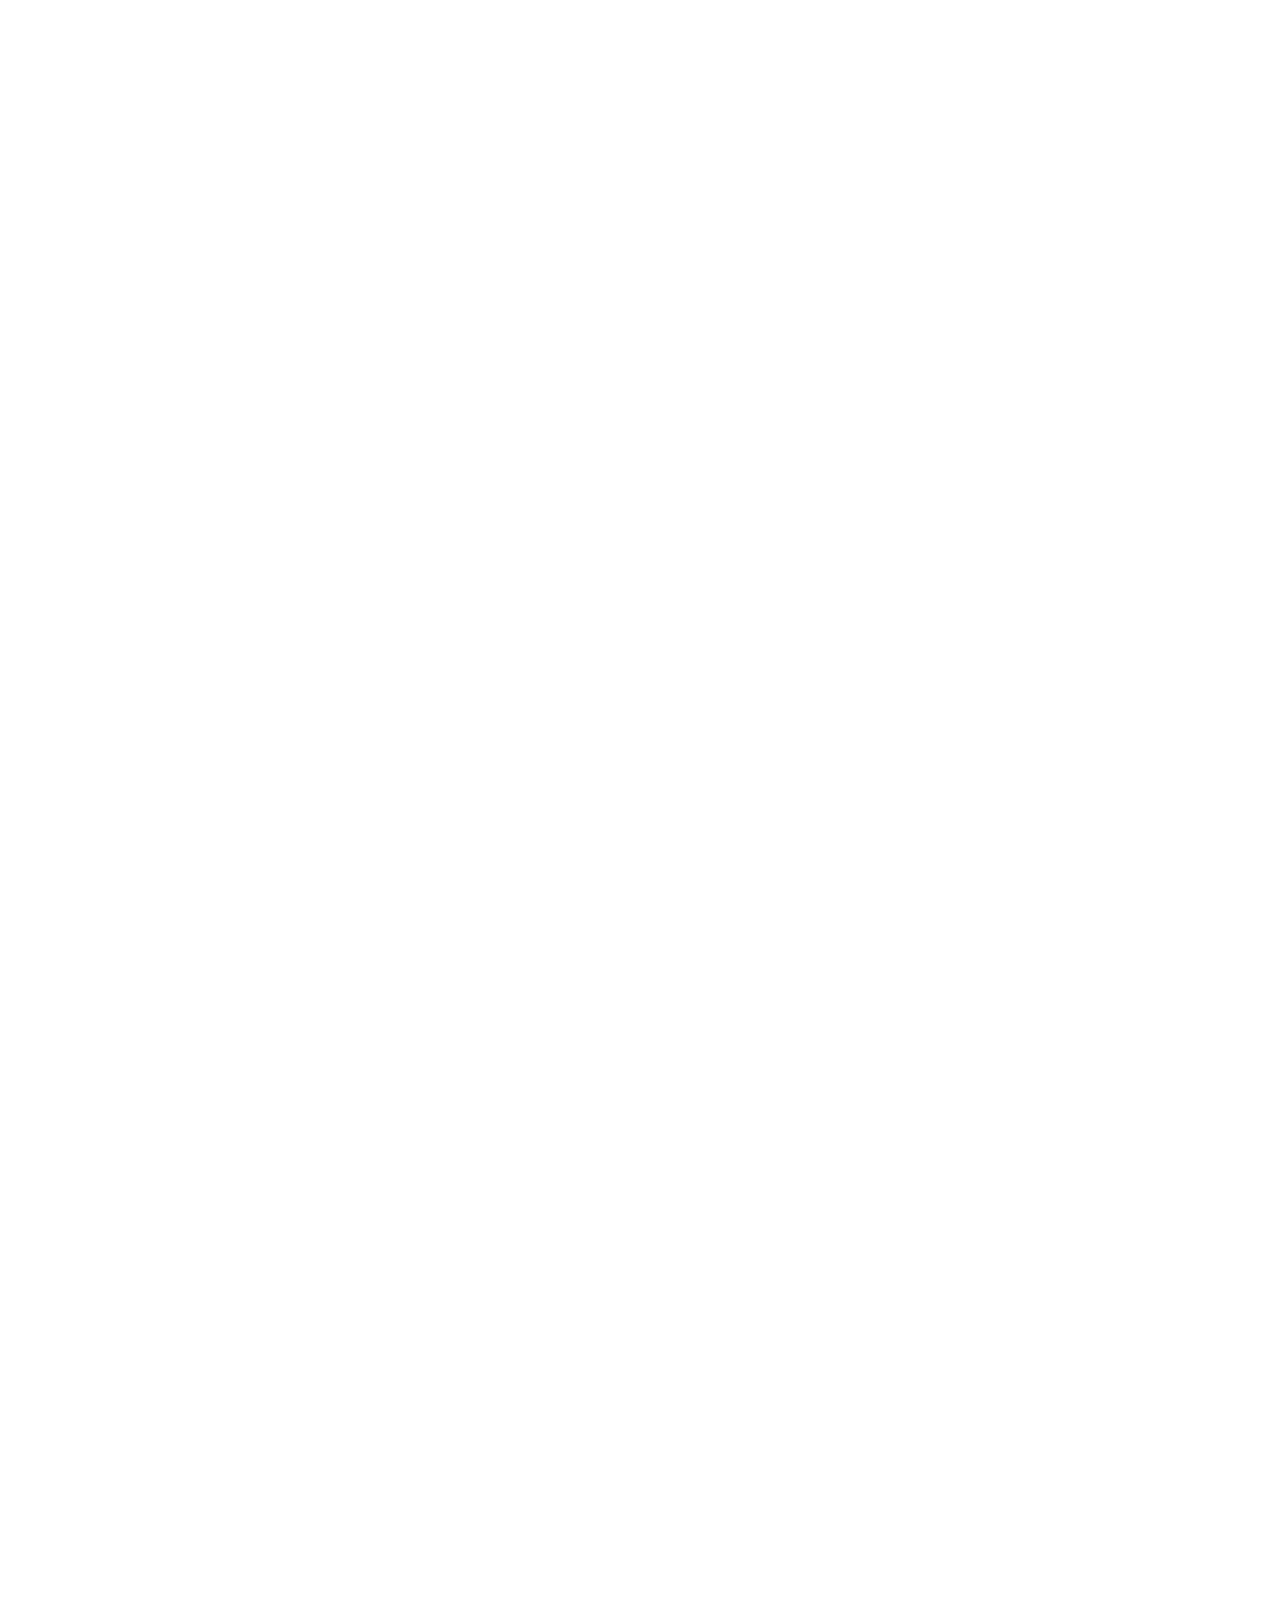
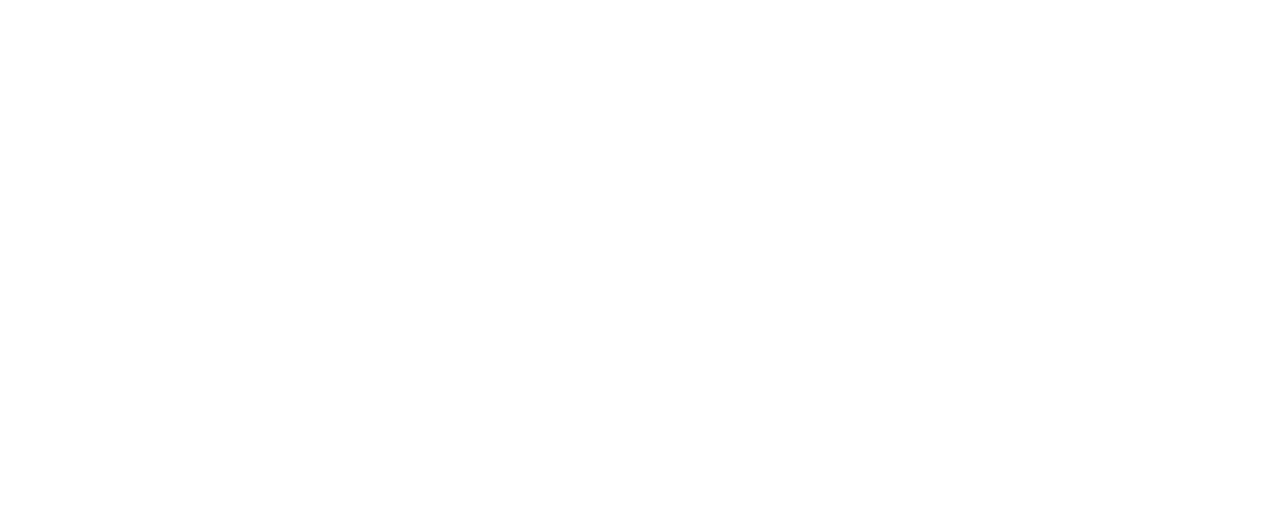
<file: page7.html>
<!DOCTYPE html>
<html >
<head>
  <!-- Site made with Mobirise Website Builder v4.9.5, https://mobirise.com -->
  <meta charset="UTF-8">
  <meta http-equiv="X-UA-Compatible" content="IE=edge">
  <meta name="generator" content="Mobirise v4.9.5, mobirise.com">
  <meta name="viewport" content="width=device-width, initial-scale=1, minimum-scale=1">
  <link rel="shortcut icon" href="assets/images/12829003-10153562923418380-5549399098860160213-o-128x85.png" type="image/x-icon">
  <meta name="description" content="Site Generator Description">
  <title>PUCELLE</title>
  <link rel="stylesheet" href="assets/web/assets/mobirise-icons/mobirise-icons.css">
  <link rel="stylesheet" href="assets/tether/tether.min.css">
  <link rel="stylesheet" href="assets/bootstrap/css/bootstrap.min.css">
  <link rel="stylesheet" href="assets/bootstrap/css/bootstrap-grid.min.css">
  <link rel="stylesheet" href="assets/bootstrap/css/bootstrap-reboot.min.css">
  <link rel="stylesheet" href="assets/soundcloud-plugin/style.css">
  <link rel="stylesheet" href="assets/animatecss/animate.min.css">
  <link rel="stylesheet" href="assets/theme/css/style.css">
  <link rel="stylesheet" href="assets/mobirise/css/mbr-additional.css" type="text/css">
  
  
  
</head>
<body>
  <section class="header1 cid-rqnTrkia9Q" id="header16-2o">

    

    

    <div class="container">
        <div class="row justify-content-md-center">
            <div class="col-md-10 align-center">
                <h1 class="mbr-section-title mbr-bold pb-3 mbr-fonts-style display-1"><p>
                    &nbsp; &nbsp; PUCELLE</p></h1>
                
                
                
            </div>
        </div>
    </div>

</section>

<section class="engine"><a href="https://mobirise.info/b">how to create a website</a></section><section class="cid-rqnTHFI7oC" id="image2-2p">

    

    <figure class="mbr-figure container">
        <div class="image-block" style="width: 100%;">
            <img src="assets/images/img-8592i-2880x1660.jpg" alt="Mobirise" title="">
            
        </div>
    </figure>
</section>

<section class="mbr-section article content14 cid-rqnVps4iyi" id="content14-2s">
      
     

    <div class="container">
        <div class="media-container-row">
            <div class="row col-12 col-md-12">
                <div class="col-12 mbr-text mbr-fonts-style col-md-12 display-7">
                     <p class="p-3">(c) Sandrine Sitter</p>
                </div>
                
                
            </div>
        </div>
    </div>
</section>

<section class="cid-rqnTIr70vJ" id="image2-2q">

    

    <figure class="mbr-figure container">
        <div class="image-block" style="width: 100%;">
            <img src="assets/images/img-8601i-2220x3330.jpg" alt="Mobirise" title="">
            
        </div>
    </figure>
</section>

<section class="mbr-section article content14 cid-rqnVqjCAMW" id="content14-2t">
      
     

    <div class="container">
        <div class="media-container-row">
            <div class="row col-12 col-md-12">
                <div class="col-12 mbr-text mbr-fonts-style col-md-12 display-7">
                     <p class="p-3">(c) Sandrine Sitter</p>
                </div>
                
                
            </div>
        </div>
    </div>
</section>

<section class="cid-rqnTIEcdvI" id="image2-2r">

    

    <figure class="mbr-figure container">
        <div class="image-block" style="width: 100%;">
            <img src="assets/images/img-8649i-2220x1508.jpg" alt="Mobirise" title="">
            
        </div>
    </figure>
</section>

<section class="mbr-section article content14 cid-rqnVqqlnDP" id="content14-2u">
      
     

    <div class="container">
        <div class="media-container-row">
            <div class="row col-12 col-md-12">
                <div class="col-12 mbr-text mbr-fonts-style col-md-12 display-7">
                     <p class="p-3">(c) Sandrine Sitter</p>
                </div>
                
                
            </div>
        </div>
    </div>
</section>

<section class="features10 cid-rqnXqFSy5L" id="features10-2w">

    

    
    <div class="container">
        <div class="row justify-content-center">
            <div class="card p-3 col-12 col-md-6">
                <div class="media mb-3">
                    <div class="card-img align-self-center">
                        <a href="page1.html"><span class="mbr-iconfont mbri-left" style="font-size: 80px;"></span></a>
                    </div>
                    <h4 class="card-title media-body py-3 mbr-fonts-style display-5"><a href="page1.html" class="text-info"><strong>GALERIE PHOTO</strong></a></h4>
                </div>
                <div class="card-box">
                    
                </div>
            </div>

            

            

            
        </div>
    </div>
</section>


  <script src="assets/web/assets/jquery/jquery.min.js"></script>
  <script src="assets/popper/popper.min.js"></script>
  <script src="assets/tether/tether.min.js"></script>
  <script src="assets/bootstrap/js/bootstrap.min.js"></script>
  <script src="assets/smoothscroll/smooth-scroll.js"></script>
  <script src="assets/viewportchecker/jquery.viewportchecker.js"></script>
  <script src="assets/theme/js/script.js"></script>
  
  
 <div id="scrollToTop" class="scrollToTop mbr-arrow-up"><a style="text-align: center;"><i class="mbr-arrow-up-icon mbr-arrow-up-icon-cm cm-icon cm-icon-smallarrow-up"></i></a></div>
    <input name="animation" type="hidden">
  </body>
</html>
</file>
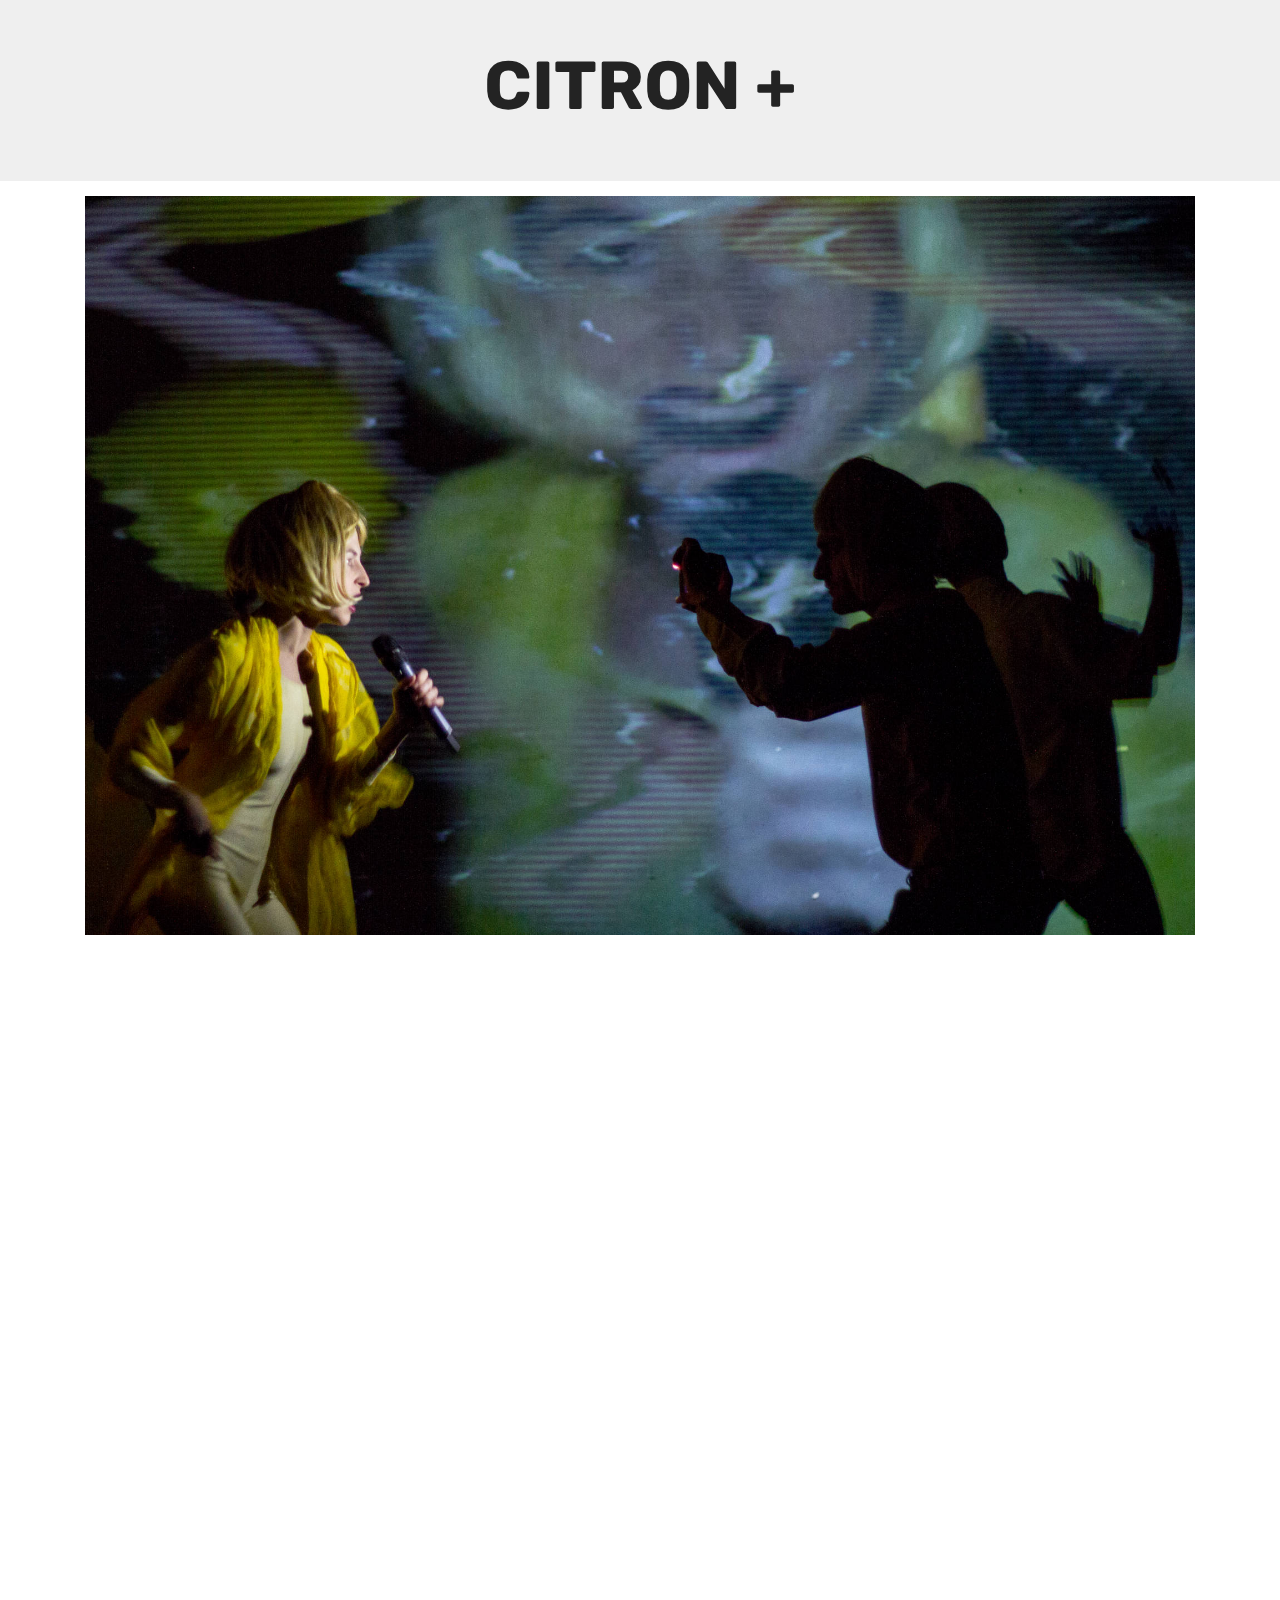
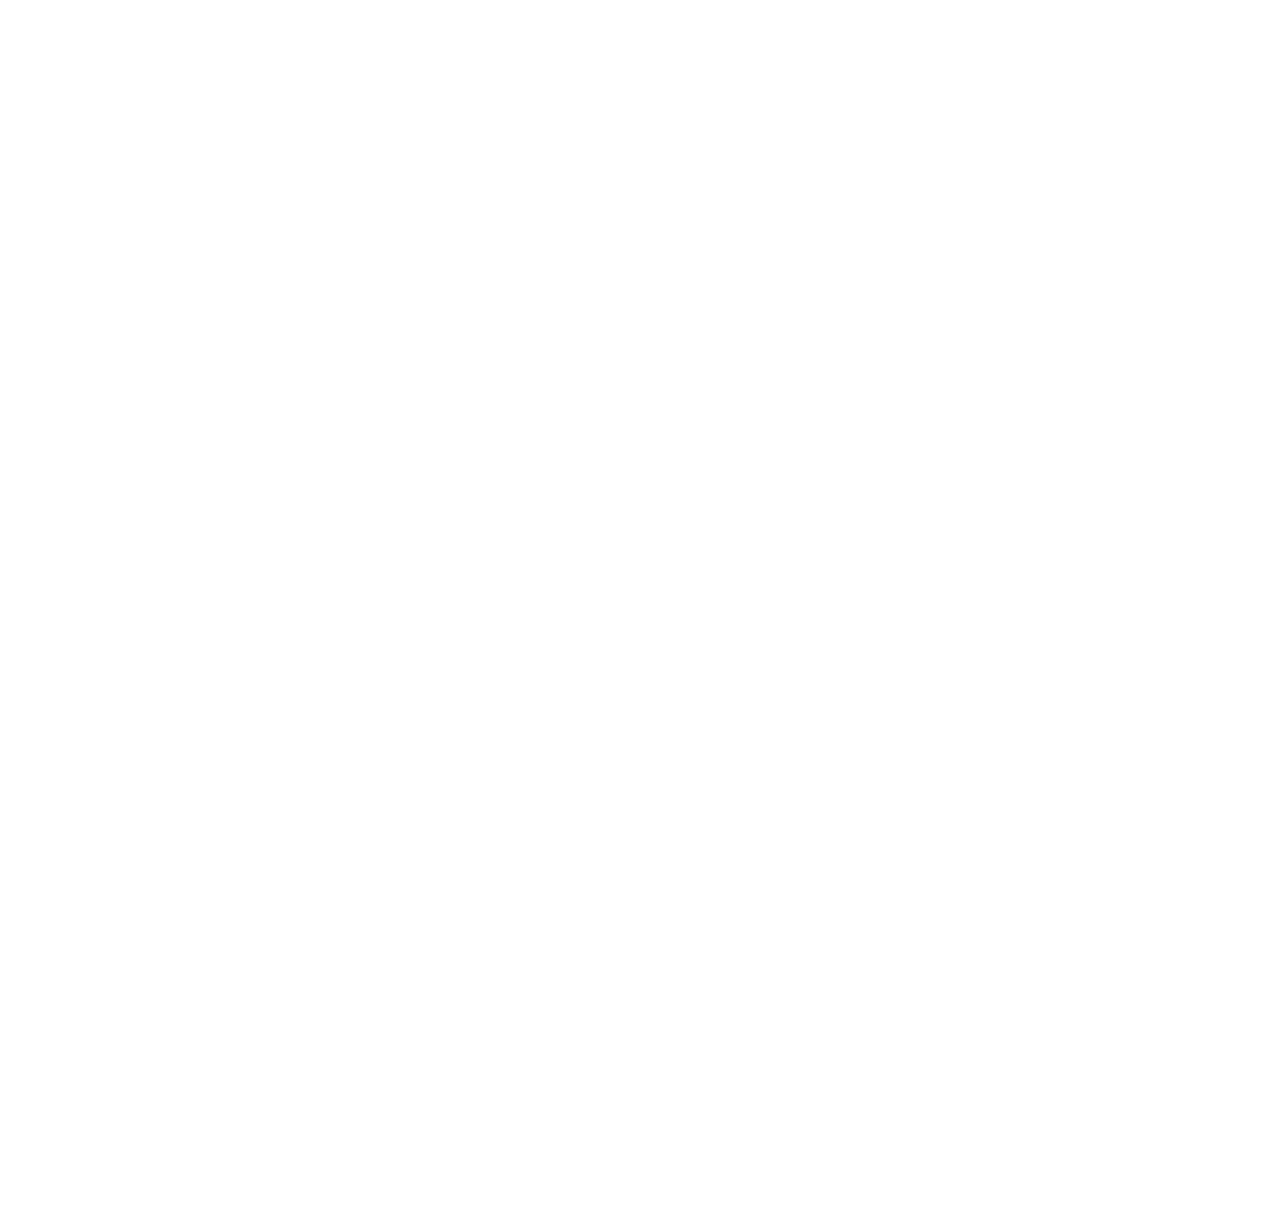
<file: page8.html>
<!DOCTYPE html>
<html >
<head>
  <!-- Site made with Mobirise Website Builder v4.9.5, https://mobirise.com -->
  <meta charset="UTF-8">
  <meta http-equiv="X-UA-Compatible" content="IE=edge">
  <meta name="generator" content="Mobirise v4.9.5, mobirise.com">
  <meta name="viewport" content="width=device-width, initial-scale=1, minimum-scale=1">
  <link rel="shortcut icon" href="assets/images/12829003-10153562923418380-5549399098860160213-o-128x85.png" type="image/x-icon">
  <meta name="description" content="Web Page Maker Description">
  <title>CITRON +</title>
  <link rel="stylesheet" href="assets/web/assets/mobirise-icons/mobirise-icons.css">
  <link rel="stylesheet" href="assets/tether/tether.min.css">
  <link rel="stylesheet" href="assets/bootstrap/css/bootstrap.min.css">
  <link rel="stylesheet" href="assets/bootstrap/css/bootstrap-grid.min.css">
  <link rel="stylesheet" href="assets/bootstrap/css/bootstrap-reboot.min.css">
  <link rel="stylesheet" href="assets/soundcloud-plugin/style.css">
  <link rel="stylesheet" href="assets/animatecss/animate.min.css">
  <link rel="stylesheet" href="assets/theme/css/style.css">
  <link rel="stylesheet" href="assets/mobirise/css/mbr-additional.css" type="text/css">
  
  
  
</head>
<body>
  <section class="header1 cid-rqm2Rc0aRQ" id="header16-2j">

    

    

    <div class="container">
        <div class="row justify-content-md-center">
            <div class="col-md-10 align-center">
                <h1 class="mbr-section-title mbr-bold pb-3 mbr-fonts-style display-1">
                    CITRON +<br></h1>
                
                
                
            </div>
        </div>
    </div>

</section>

<section class="engine"><a href="https://mobirise.info/p">web templates free download</a></section><section class="cid-rqm0lU1Gpc" id="image2-2c">

    

    <figure class="mbr-figure container">
        <div class="image-block" style="width: 100%;">
            <img src="assets/images/-7d-9412-2000x1333.jpg" alt="Mobirise" title="">
            
        </div>
    </figure>
</section>

<section class="mbr-section article content14 cid-rqnOSdB5M1" id="content14-2m">
      
     

    <div class="container">
        <div class="media-container-row">
            <div class="row col-12 col-md-12">
                <div class="col-12 mbr-text mbr-fonts-style col-md-12 display-7">
                     <p class="p-3">(c) Hugo Fleurance</p>
                </div>
                
                
            </div>
        </div>
    </div>
</section>

<section class="cid-rqm0me93E5" id="image2-2d">

    

    <figure class="mbr-figure container">
        <div class="image-block" style="width: 100%;">
            <img src="assets/images/-7d-9410-2880x1920.jpg" alt="Mobirise" title="">
            
        </div>
    </figure>
</section>

<section class="mbr-section article content14 cid-rqnOS0ueJF" id="content14-2l">
      
     

    <div class="container">
        <div class="media-container-row">
            <div class="row col-12 col-md-12">
                <div class="col-12 mbr-text mbr-fonts-style col-md-12 display-7">
                     <p class="p-3">(c) Hugo Fleurance</p>
                </div>
                
                
            </div>
        </div>
    </div>
</section>

<section class="cid-rqm0mo2YcR" id="image2-2e">

    

    <figure class="mbr-figure container">
        <div class="image-block" style="width: 100%;">
            <img src="assets/images/-7d-9407-2515x1677.jpg" alt="Mobirise" title="">
            
        </div>
    </figure>
</section>

<section class="mbr-section article content14 cid-rqm2j6jTMc" id="content14-2h">
      
     

    <div class="container">
        <div class="media-container-row">
            <div class="row col-12 col-md-12">
                <div class="col-12 mbr-text mbr-fonts-style col-md-12 display-7">
                     <p class="p-3">(c) Hugo Fleurance</p>
                </div>
                
                
            </div>
        </div>
    </div>
</section>

<section class="features10 cid-rqnPu7x3qY" id="features10-2n">

    

    
    <div class="container">
        <div class="row justify-content-center">
            <div class="card p-3 col-12 col-md-6">
                <div class="media mb-3">
                    <div class="card-img align-self-center">
                        <a href="page1.html"><span class="mbr-iconfont mbri-left" style="font-size: 80px;"></span></a>
                    </div>
                    <h4 class="card-title media-body py-3 mbr-fonts-style display-5"><a href="page1.html" class="text-info"><strong>GALERIE PHOTO</strong></a></h4>
                </div>
                <div class="card-box">
                    
                </div>
            </div>

            

            

            
        </div>
    </div>
</section>


  <script src="assets/web/assets/jquery/jquery.min.js"></script>
  <script src="assets/popper/popper.min.js"></script>
  <script src="assets/tether/tether.min.js"></script>
  <script src="assets/bootstrap/js/bootstrap.min.js"></script>
  <script src="assets/smoothscroll/smooth-scroll.js"></script>
  <script src="assets/viewportchecker/jquery.viewportchecker.js"></script>
  <script src="assets/theme/js/script.js"></script>
  
  
 <div id="scrollToTop" class="scrollToTop mbr-arrow-up"><a style="text-align: center;"><i class="mbr-arrow-up-icon mbr-arrow-up-icon-cm cm-icon cm-icon-smallarrow-up"></i></a></div>
    <input name="animation" type="hidden">
  </body>
</html>
</file>
<file: assets/soundcloud-plugin/style.css>
.addons-container {
  position: relative;
  margin-left: auto;
  margin-right: auto;
  padding-right: 15px;
  padding-left: 15px; }
  @media (min-width: 576px) {
    .addons-container {
      padding-right: 15px;
      padding-left: 15px; } }
  @media (min-width: 768px) {
    .addons-container {
      padding-right: 15px;
      padding-left: 15px; } }
  @media (min-width: 992px) {
    .addons-container {
      padding-right: 15px;
      padding-left: 15px; } }
  @media (min-width: 1200px) {
    .addons-container {
      padding-right: 15px;
      padding-left: 15px; } }
  @media (min-width: 576px) {
    .addons-container {
      width: 540px;
      max-width: 100%; } }
  @media (min-width: 768px) {
    .addons-container {
      width: 720px;
      max-width: 100%; } }
  @media (min-width: 992px) {
    .addons-container {
      width: 960px;
      max-width: 100%; } }
  @media (min-width: 1200px) {
    .addons-container {
      width: 1140px;
      max-width: 100%; } }

.addons-container-inner{
    position: relative;
    width: 100%;
    min-height: 1px;
    padding-right: 15px;
    padding-left: 15px;
}
@media (min-width: 567px) {
    .addons-container-inner{
        -ms-flex: 0 0 66.666667%;
        flex: 0 0 66.666667%;
        max-width: 66.666667%;
    }
}
.addons-row{
    display: flex;
    justify-content:center;
}
</file>
<file: assets/theme/css/style.css>
/*!
 * Mobirise v4 theme (https://mobirise.com/)
 * Copyright 2017 Mobirise
 */
section {
  background-color: #eeeeee; }

section,
.container,
.container-fluid {
  position: relative;
  word-wrap: break-word; }

a.mbr-iconfont:hover {
  text-decoration: none; }

.article .lead p, .article .lead ul, .article .lead ol, .article .lead pre, .article .lead blockquote {
  margin-bottom: 0; }

a {
  font-style: normal;
  font-weight: 400;
  cursor: pointer; }
  a, a:hover {
    text-decoration: none; }

figure {
  margin-bottom: 0; }

body {
  color: #232323; }

h1, h2, h3, h4, h5, h6,
.h1, .h2, .h3, .h4, .h5, .h6,
.display-1, .display-2, .display-3, .display-4 {
  line-height: 1;
  word-break: break-word;
  word-wrap: break-word; }

b, strong {
  font-weight: bold; }

blockquote {
  padding: 10px 0 10px 20px;
  position: relative;
  border-left: 2px solid;
  border-color: #ff3366; }

input:-webkit-autofill, input:-webkit-autofill:hover, input:-webkit-autofill:focus, input:-webkit-autofill:active {
  transition-delay: 9999s;
  transition-property: background-color, color; }

textarea[type="hidden"] {
  display: none; }

body {
  position: relative; }

section {
  background-position: 50% 50%;
  background-repeat: no-repeat;
  background-size: cover; }
  section .mbr-background-video,
  section .mbr-background-video-preview {
    position: absolute;
    bottom: 0;
    left: 0;
    right: 0;
    top: 0; }

.hidden {
  visibility: hidden; }

.mbr-z-index20 {
  z-index: 20; }

/*! Base colors */
.mbr-white {
  color: #ffffff; }

.mbr-black {
  color: #000000; }

.mbr-bg-white {
  background-color: #ffffff; }

.mbr-bg-black {
  background-color: #000000; }

/*! Text-aligns */
.align-left {
  text-align: left; }

.align-center {
  text-align: center; }

.align-right {
  text-align: right; }

@media (max-width: 767px) {
  .align-left, .align-center, .align-right, .mbr-section-btn, .mbr-section-title {
    text-align: center; } }
/*! Font-weight  */
.mbr-light {
  font-weight: 300; }

.mbr-regular {
  font-weight: 400; }

.mbr-semibold {
  font-weight: 500; }

.mbr-bold {
  font-weight: 700; }

/*! Media  */
.media-size-item {
  -webkit-flex: 1 1 auto;
  -moz-flex: 1 1 auto;
  -ms-flex: 1 1 auto;
  -o-flex: 1 1 auto;
  flex: 1 1 auto; }

.media-content {
  -webkit-flex-basis: 100%;
  flex-basis: 100%; }

.media-container-row {
  display: -ms-flexbox;
  display: -webkit-flex;
  display: flex;
  -webkit-flex-direction: row;
  -ms-flex-direction: row;
  flex-direction: row;
  -webkit-flex-wrap: wrap;
  -ms-flex-wrap: wrap;
  flex-wrap: wrap;
  -webkit-justify-content: center;
  -ms-flex-pack: center;
  justify-content: center;
  -webkit-align-content: center;
  -ms-flex-line-pack: center;
  align-content: center;
  -webkit-align-items: start;
  -ms-flex-align: start;
  align-items: start; }
  .media-container-row .media-size-item {
    width: 400px; }

.media-container-column {
  display: -ms-flexbox;
  display: -webkit-flex;
  display: flex;
  -webkit-flex-direction: column;
  -ms-flex-direction: column;
  flex-direction: column;
  -webkit-flex-wrap: wrap;
  -ms-flex-wrap: wrap;
  flex-wrap: wrap;
  -webkit-justify-content: center;
  -ms-flex-pack: center;
  justify-content: center;
  -webkit-align-content: center;
  -ms-flex-line-pack: center;
  align-content: center;
  -webkit-align-items: stretch;
  -ms-flex-align: stretch;
  align-items: stretch; }
  .media-container-column > * {
    width: 100%; }

@media (min-width: 992px) {
  .media-container-row {
    -webkit-flex-wrap: nowrap;
    -ms-flex-wrap: nowrap;
    flex-wrap: nowrap; } }
figure {
  overflow: hidden; }

figure[mbr-media-size] {
  transition: width 0.1s; }

.mbr-figure img, .mbr-figure iframe {
  display: block;
  width: 100%; }

.card {
  background-color: transparent;
  border: none; }

.card-img {
  text-align: center;
  flex-shrink: 0;
  -webkit-flex-shrink: 0; }

.media {
  max-width: 100%;
  margin: 0 auto; }

.mbr-figure {
  -ms-flex-item-align: center;
  -ms-grid-row-align: center;
  -webkit-align-self: center;
  align-self: center; }

.media-container > div {
  max-width: 100%; }

.mbr-figure img, .card-img img {
  width: 100%; }

@media (max-width: 991px) {
  .media-size-item {
    width: auto !important; }

  .media {
    width: auto; }

  .mbr-figure {
    width: 100% !important; } }
/*! Buttons */
.mbr-section-btn {
  margin-left: -.25rem;
  margin-right: -.25rem;
  font-size: 0; }

nav .mbr-section-btn {
  margin-left: 0rem;
  margin-right: 0rem; }

/*! Btn icon margin */
.btn .mbr-iconfont, .btn.btn-sm .mbr-iconfont {
  cursor: pointer;
  margin-right: 0.5rem; }

.btn.btn-md .mbr-iconfont, .btn.btn-md .mbr-iconfont {
  margin-right: 0.8rem; }

.mbr-regular {
  font-weight: 400; }

.mbr-semibold {
  font-weight: 500; }

.mbr-bold {
  font-weight: 700; }

[type="submit"] {
  -webkit-appearance: none; }

/*! Full-screen */
.mbr-fullscreen .mbr-overlay {
  min-height: 100vh; }

.mbr-fullscreen {
  display: flex;
  display: -webkit-flex;
  display: -moz-flex;
  display: -ms-flex;
  display: -o-flex;
  align-items: center;
  -webkit-align-items: center;
  min-height: 100vh;
  padding-top: 3rem;
  padding-bottom: 3rem; }

/*! Map */
.map {
  height: 25rem;
  position: relative; }
  .map iframe {
    width: 100%;
    height: 100%; }

/* Form */
.form-asterisk {
  font-family: initial;
  position: absolute;
  top: -2px;
  font-weight: normal; }

/*! Scroll to top arrow */
.mbr-arrow-up {
  bottom: 25px;
  right: 90px;
  position: fixed;
  text-align: right;
  z-index: 5000;
  color: #ffffff;
  font-size: 32px;
  transform: rotate(180deg);
  -webkit-transform: rotate(180deg); }

.mbr-arrow-up a {
  background: rgba(0, 0, 0, 0.2);
  border-radius: 3px;
  color: #fff;
  display: inline-block;
  height: 60px;
  width: 60px;
  outline-style: none !important;
  position: relative;
  text-decoration: none;
  transition: all .3s ease-in-out;
  cursor: pointer;
  text-align: center; }
  .mbr-arrow-up a:hover {
    background-color: rgba(0, 0, 0, 0.4); }
  .mbr-arrow-up a i {
    line-height: 60px; }

.mbr-arrow-up-icon {
  display: block;
  color: #fff; }

.mbr-arrow-up-icon::before {
  content: "\203a";
  display: inline-block;
  font-family: serif;
  font-size: 32px;
  line-height: 1;
  font-style: normal;
  position: relative;
  top: 6px;
  left: -4px;
  -webkit-transform: rotate(-90deg);
  transform: rotate(-90deg); }

/*! Arrow Down */
.mbr-arrow {
  position: absolute;
  bottom: 45px;
  left: 50%;
  width: 60px;
  height: 60px;
  cursor: pointer;
  background-color: rgba(80, 80, 80, 0.5);
  border-radius: 50%;
  -webkit-transform: translateX(-50%);
  transform: translateX(-50%); }
  .mbr-arrow > a {
    display: inline-block;
    text-decoration: none;
    outline-style: none;
    -webkit-animation: arrowdown 1.7s ease-in-out infinite;
    animation: arrowdown 1.7s ease-in-out infinite; }
    .mbr-arrow > a > i {
      position: absolute;
      top: -2px;
      left: 15px;
      font-size: 2rem; }

@keyframes arrowdown {
  0% {
    transform: translateY(0px);
    -webkit-transform: translateY(0px); }
  50% {
    transform: translateY(-5px);
    -webkit-transform: translateY(-5px); }
  100% {
    transform: translateY(0px);
    -webkit-transform: translateY(0px); } }
@-webkit-keyframes arrowdown {
  0% {
    transform: translateY(0px);
    -webkit-transform: translateY(0px); }
  50% {
    transform: translateY(-5px);
    -webkit-transform: translateY(-5px); }
  100% {
    transform: translateY(0px);
    -webkit-transform: translateY(0px); } }
@media (max-width: 500px) {
  .mbr-arrow-up {
    left: 50%;
    right: auto;
    transform: translateX(-50%) rotate(180deg);
    -webkit-transform: translateX(-50%) rotate(180deg); } }
/*Gradients animation*/
@keyframes gradient-animation {
  from {
    background-position: 0% 100%;
    animation-timing-function: ease-in-out; }
  to {
    background-position: 100% 0%;
    animation-timing-function: ease-in-out; } }
@-webkit-keyframes gradient-animation {
  from {
    background-position: 0% 100%;
    animation-timing-function: ease-in-out; }
  to {
    background-position: 100% 0%;
    animation-timing-function: ease-in-out; } }
.bg-gradient {
  background-size: 200% 200%;
  animation: gradient-animation 5s infinite alternate;
  -webkit-animation: gradient-animation 5s infinite alternate; }

.menu .navbar-brand {
  display: -webkit-flex; }
  .menu .navbar-brand span {
    display: flex;
    display: -webkit-flex; }
  .menu .navbar-brand .navbar-caption-wrap {
    display: -webkit-flex; }
  .menu .navbar-brand .navbar-logo img {
    display: -webkit-flex; }
@media (min-width: 768px) and (max-width: 991px) {
  .menu .navbar-toggleable-sm .navbar-nav {
    display: -webkit-box;
    display: -webkit-flex;
    display: -ms-flexbox; } }
@media (min-width: 992px) {
  .menu .navbar-nav.nav-dropdown {
    display: -webkit-flex; }
  .menu .navbar-toggleable-sm .navbar-collapse {
    display: -webkit-flex !important; } }
@media (max-width: 767px) {
  .menu .navbar-collapse {
    max-height: 80vh; }
  .menu .dropdown-menu {
    max-height: 60vh; } }

.navbar {
  display: -webkit-flex;
  -webkit-flex-wrap: wrap;
  -webkit-align-items: center;
  -webkit-justify-content: space-between; }

.navbar-collapse {
  -webkit-flex-basis: 100%;
  -webkit-flex-grow: 1;
  -webkit-align-items: center; }

.nav-dropdown .link {
  padding: .667em 1.667em !important;
  margin: 0 !important; }

.nav {
  display: -webkit-flex;
  -webkit-flex-wrap: wrap; }

.row {
  display: -webkit-flex;
  -webkit-flex-wrap: wrap; }

.justify-content-center {
  -webkit-justify-content: center; }

.form-inline {
  display: -webkit-flex;
  -webkit-flex-flow: row wrap;
  -webkit-align-items: center; }

.card-wrapper {
  -webkit-flex: 1; }

.carousel-control {
  z-index: 10;
  display: -webkit-flex;
  -webkit-align-items: center;
  -webkit-justify-content: center; }

.carousel-controls {
  display: -webkit-flex; }

.media {
  display: -webkit-flex; }

.jq-selectbox__select {
  padding: 1.07em .5em;
  position: absolute;
  top: 0;
  left: 0;
  width: 100%; }

.jq-selectbox__dropdown {
  position: absolute;
  top: 100% !important;
  left: 0 !important;
  width: 100% !important; }

.jq-selectbox__trigger-arrow {
  transform: translateY(-50%); }

.jq-selectbox li {
  padding: 1.07em .5em; }

/*# sourceMappingURL=style.css.map */
.engine {
	position: absolute;
	text-indent: -2400px;
	text-align: center;
	padding: 0;
	top: 0;
	left: -2400px;
}
</file>
<file: assets/mobirise/css/mbr-additional.css>
@import url(https://fonts.googleapis.com/css?family=Rubik:300,300i,400,400i,500,500i,700,700i,900,900i);





body {
  font-style: normal;
  line-height: 1.5;
}
.mbr-section-title {
  font-style: normal;
  line-height: 1.2;
}
.mbr-section-subtitle {
  line-height: 1.3;
}
.mbr-text {
  font-style: normal;
  line-height: 1.6;
}
.display-1 {
  font-family: 'Rubik', sans-serif;
  font-size: 4.25rem;
}
.display-1 > .mbr-iconfont {
  font-size: 6.8rem;
}
.display-2 {
  font-family: 'Rubik', sans-serif;
  font-size: 3rem;
}
.display-2 > .mbr-iconfont {
  font-size: 4.8rem;
}
.display-4 {
  font-family: 'Rubik', sans-serif;
  font-size: 1rem;
}
.display-4 > .mbr-iconfont {
  font-size: 1.6rem;
}
.display-5 {
  font-family: 'Rubik', sans-serif;
  font-size: 2.4rem;
}
.display-5 > .mbr-iconfont {
  font-size: 3.84rem;
}
.display-7 {
  font-family: 'Rubik', sans-serif;
  font-size: 1.4rem;
}
.display-7 > .mbr-iconfont {
  font-size: 2.24rem;
}
/* ---- Fluid typography for mobile devices ---- */
/* 1.4 - font scale ratio ( bootstrap == 1.42857 ) */
/* 100vw - current viewport width */
/* (48 - 20)  48 == 48rem == 768px, 20 == 20rem == 320px(minimal supported viewport) */
/* 0.65 - min scale variable, may vary */
@media (max-width: 768px) {
  .display-1 {
    font-size: 3.4rem;
    font-size: calc( 2.1374999999999997rem + (4.25 - 2.1374999999999997) * ((100vw - 20rem) / (48 - 20)));
    line-height: calc( 1.4 * (2.1374999999999997rem + (4.25 - 2.1374999999999997) * ((100vw - 20rem) / (48 - 20))));
  }
  .display-2 {
    font-size: 2.4rem;
    font-size: calc( 1.7rem + (3 - 1.7) * ((100vw - 20rem) / (48 - 20)));
    line-height: calc( 1.4 * (1.7rem + (3 - 1.7) * ((100vw - 20rem) / (48 - 20))));
  }
  .display-4 {
    font-size: 0.8rem;
    font-size: calc( 1rem + (1 - 1) * ((100vw - 20rem) / (48 - 20)));
    line-height: calc( 1.4 * (1rem + (1 - 1) * ((100vw - 20rem) / (48 - 20))));
  }
  .display-5 {
    font-size: 1.92rem;
    font-size: calc( 1.49rem + (2.4 - 1.49) * ((100vw - 20rem) / (48 - 20)));
    line-height: calc( 1.4 * (1.49rem + (2.4 - 1.49) * ((100vw - 20rem) / (48 - 20))));
  }
}
/* Buttons */
.btn {
  font-weight: 500;
  border-width: 2px;
  font-style: normal;
  letter-spacing: 1px;
  margin: .4rem .8rem;
  white-space: normal;
  -webkit-transition: all 0.3s ease-in-out;
  -moz-transition: all 0.3s ease-in-out;
  transition: all 0.3s ease-in-out;
  display: inline-flex;
  align-items: center;
  justify-content: center;
  word-break: break-word;
  -webkit-align-items: center;
  -webkit-justify-content: center;
  display: -webkit-inline-flex;
  padding: 1rem 3rem;
  border-radius: 3px;
}
.btn-sm {
  font-weight: 500;
  letter-spacing: 1px;
  -webkit-transition: all 0.3s ease-in-out;
  -moz-transition: all 0.3s ease-in-out;
  transition: all 0.3s ease-in-out;
  padding: 0.6rem 1.5rem;
  border-radius: 3px;
}
.btn-md {
  font-weight: 500;
  letter-spacing: 1px;
  margin: .4rem .8rem !important;
  -webkit-transition: all 0.3s ease-in-out;
  -moz-transition: all 0.3s ease-in-out;
  transition: all 0.3s ease-in-out;
  padding: 1rem 3rem;
  border-radius: 3px;
}
.btn-lg {
  font-weight: 500;
  letter-spacing: 1px;
  margin: .4rem .8rem !important;
  -webkit-transition: all 0.3s ease-in-out;
  -moz-transition: all 0.3s ease-in-out;
  transition: all 0.3s ease-in-out;
  padding: 1.2rem 3.2rem;
  border-radius: 3px;
}
.bg-primary {
  background-color: #0f7699 !important;
}
.bg-success {
  background-color: #f7ed4a !important;
}
.bg-info {
  background-color: #767676 !important;
}
.bg-warning {
  background-color: #149dcc !important;
}
.bg-danger {
  background-color: #efefef !important;
}
.btn-primary,
.btn-primary:active {
  background-color: #0f7699 !important;
  border-color: #0f7699 !important;
  color: #ffffff !important;
}
.btn-primary:hover,
.btn-primary:focus,
.btn-primary.focus,
.btn-primary.active {
  color: #ffffff !important;
  background-color: #084053 !important;
  border-color: #084053 !important;
}
.btn-primary.disabled,
.btn-primary:disabled {
  color: #ffffff !important;
  background-color: #084053 !important;
  border-color: #084053 !important;
}
.btn-secondary,
.btn-secondary:active {
  background-color: #ff3366 !important;
  border-color: #ff3366 !important;
  color: #ffffff !important;
}
.btn-secondary:hover,
.btn-secondary:focus,
.btn-secondary.focus,
.btn-secondary.active {
  color: #ffffff !important;
  background-color: #e50039 !important;
  border-color: #e50039 !important;
}
.btn-secondary.disabled,
.btn-secondary:disabled {
  color: #ffffff !important;
  background-color: #e50039 !important;
  border-color: #e50039 !important;
}
.btn-info,
.btn-info:active {
  background-color: #767676 !important;
  border-color: #767676 !important;
  color: #ffffff !important;
}
.btn-info:hover,
.btn-info:focus,
.btn-info.focus,
.btn-info.active {
  color: #ffffff !important;
  background-color: #505050 !important;
  border-color: #505050 !important;
}
.btn-info.disabled,
.btn-info:disabled {
  color: #ffffff !important;
  background-color: #505050 !important;
  border-color: #505050 !important;
}
.btn-success,
.btn-success:active {
  background-color: #f7ed4a !important;
  border-color: #f7ed4a !important;
  color: #3f3c03 !important;
}
.btn-success:hover,
.btn-success:focus,
.btn-success.focus,
.btn-success.active {
  color: #3f3c03 !important;
  background-color: #eadd0a !important;
  border-color: #eadd0a !important;
}
.btn-success.disabled,
.btn-success:disabled {
  color: #3f3c03 !important;
  background-color: #eadd0a !important;
  border-color: #eadd0a !important;
}
.btn-warning,
.btn-warning:active {
  background-color: #149dcc !important;
  border-color: #149dcc !important;
  color: #ffffff !important;
}
.btn-warning:hover,
.btn-warning:focus,
.btn-warning.focus,
.btn-warning.active {
  color: #ffffff !important;
  background-color: #0d6786 !important;
  border-color: #0d6786 !important;
}
.btn-warning.disabled,
.btn-warning:disabled {
  color: #ffffff !important;
  background-color: #0d6786 !important;
  border-color: #0d6786 !important;
}
.btn-danger,
.btn-danger:active {
  background-color: #efefef !important;
  border-color: #efefef !important;
  color: #707070 !important;
}
.btn-danger:hover,
.btn-danger:focus,
.btn-danger.focus,
.btn-danger.active {
  color: #707070 !important;
  background-color: #c9c9c9 !important;
  border-color: #c9c9c9 !important;
}
.btn-danger.disabled,
.btn-danger:disabled {
  color: #707070 !important;
  background-color: #c9c9c9 !important;
  border-color: #c9c9c9 !important;
}
.btn-white {
  color: #333333 !important;
}
.btn-white,
.btn-white:active {
  background-color: #ffffff !important;
  border-color: #ffffff !important;
  color: #808080 !important;
}
.btn-white:hover,
.btn-white:focus,
.btn-white.focus,
.btn-white.active {
  color: #808080 !important;
  background-color: #d9d9d9 !important;
  border-color: #d9d9d9 !important;
}
.btn-white.disabled,
.btn-white:disabled {
  color: #808080 !important;
  background-color: #d9d9d9 !important;
  border-color: #d9d9d9 !important;
}
.btn-black,
.btn-black:active {
  background-color: #333333 !important;
  border-color: #333333 !important;
  color: #ffffff !important;
}
.btn-black:hover,
.btn-black:focus,
.btn-black.focus,
.btn-black.active {
  color: #ffffff !important;
  background-color: #0d0d0d !important;
  border-color: #0d0d0d !important;
}
.btn-black.disabled,
.btn-black:disabled {
  color: #ffffff !important;
  background-color: #0d0d0d !important;
  border-color: #0d0d0d !important;
}
.btn-primary-outline,
.btn-primary-outline:active {
  background: none;
  border-color: #062e3c;
  color: #062e3c;
}
.btn-primary-outline:hover,
.btn-primary-outline:focus,
.btn-primary-outline.focus,
.btn-primary-outline.active {
  color: #ffffff;
  background-color: #0f7699;
  border-color: #0f7699;
}
.btn-primary-outline.disabled,
.btn-primary-outline:disabled {
  color: #ffffff !important;
  background-color: #0f7699 !important;
  border-color: #0f7699 !important;
}
.btn-secondary-outline,
.btn-secondary-outline:active {
  background: none;
  border-color: #cc0033;
  color: #cc0033;
}
.btn-secondary-outline:hover,
.btn-secondary-outline:focus,
.btn-secondary-outline.focus,
.btn-secondary-outline.active {
  color: #ffffff;
  background-color: #ff3366;
  border-color: #ff3366;
}
.btn-secondary-outline.disabled,
.btn-secondary-outline:disabled {
  color: #ffffff !important;
  background-color: #ff3366 !important;
  border-color: #ff3366 !important;
}
.btn-info-outline,
.btn-info-outline:active {
  background: none;
  border-color: #434343;
  color: #434343;
}
.btn-info-outline:hover,
.btn-info-outline:focus,
.btn-info-outline.focus,
.btn-info-outline.active {
  color: #ffffff;
  background-color: #767676;
  border-color: #767676;
}
.btn-info-outline.disabled,
.btn-info-outline:disabled {
  color: #ffffff !important;
  background-color: #767676 !important;
  border-color: #767676 !important;
}
.btn-success-outline,
.btn-success-outline:active {
  background: none;
  border-color: #d2c609;
  color: #d2c609;
}
.btn-success-outline:hover,
.btn-success-outline:focus,
.btn-success-outline.focus,
.btn-success-outline.active {
  color: #3f3c03;
  background-color: #f7ed4a;
  border-color: #f7ed4a;
}
.btn-success-outline.disabled,
.btn-success-outline:disabled {
  color: #3f3c03 !important;
  background-color: #f7ed4a !important;
  border-color: #f7ed4a !important;
}
.btn-warning-outline,
.btn-warning-outline:active {
  background: none;
  border-color: #0b566f;
  color: #0b566f;
}
.btn-warning-outline:hover,
.btn-warning-outline:focus,
.btn-warning-outline.focus,
.btn-warning-outline.active {
  color: #ffffff;
  background-color: #149dcc;
  border-color: #149dcc;
}
.btn-warning-outline.disabled,
.btn-warning-outline:disabled {
  color: #ffffff !important;
  background-color: #149dcc !important;
  border-color: #149dcc !important;
}
.btn-danger-outline,
.btn-danger-outline:active {
  background: none;
  border-color: #bcbcbc;
  color: #bcbcbc;
}
.btn-danger-outline:hover,
.btn-danger-outline:focus,
.btn-danger-outline.focus,
.btn-danger-outline.active {
  color: #707070;
  background-color: #efefef;
  border-color: #efefef;
}
.btn-danger-outline.disabled,
.btn-danger-outline:disabled {
  color: #707070 !important;
  background-color: #efefef !important;
  border-color: #efefef !important;
}
.btn-black-outline,
.btn-black-outline:active {
  background: none;
  border-color: #000000;
  color: #000000;
}
.btn-black-outline:hover,
.btn-black-outline:focus,
.btn-black-outline.focus,
.btn-black-outline.active {
  color: #ffffff;
  background-color: #333333;
  border-color: #333333;
}
.btn-black-outline.disabled,
.btn-black-outline:disabled {
  color: #ffffff !important;
  background-color: #333333 !important;
  border-color: #333333 !important;
}
.btn-white-outline,
.btn-white-outline:active,
.btn-white-outline.active {
  background: none;
  border-color: #ffffff;
  color: #ffffff;
}
.btn-white-outline:hover,
.btn-white-outline:focus,
.btn-white-outline.focus {
  color: #333333;
  background-color: #ffffff;
  border-color: #ffffff;
}
.text-primary {
  color: #0f7699 !important;
}
.text-secondary {
  color: #ff3366 !important;
}
.text-success {
  color: #f7ed4a !important;
}
.text-info {
  color: #767676 !important;
}
.text-warning {
  color: #149dcc !important;
}
.text-danger {
  color: #efefef !important;
}
.text-white {
  color: #ffffff !important;
}
.text-black {
  color: #000000 !important;
}
a.text-primary:hover,
a.text-primary:focus {
  color: #062e3c !important;
}
a.text-secondary:hover,
a.text-secondary:focus {
  color: #cc0033 !important;
}
a.text-success:hover,
a.text-success:focus {
  color: #d2c609 !important;
}
a.text-info:hover,
a.text-info:focus {
  color: #434343 !important;
}
a.text-warning:hover,
a.text-warning:focus {
  color: #0b566f !important;
}
a.text-danger:hover,
a.text-danger:focus {
  color: #bcbcbc !important;
}
a.text-white:hover,
a.text-white:focus {
  color: #b3b3b3 !important;
}
a.text-black:hover,
a.text-black:focus {
  color: #4d4d4d !important;
}
.alert-success {
  background-color: #70c770;
}
.alert-info {
  background-color: #767676;
}
.alert-warning {
  background-color: #149dcc;
}
.alert-danger {
  background-color: #efefef;
}
.mbr-section-btn a.btn:not(.btn-form) {
  border-radius: 100px;
}
.mbr-section-btn a.btn:not(.btn-form):hover,
.mbr-section-btn a.btn:not(.btn-form):focus {
  box-shadow: none !important;
}
.mbr-section-btn a.btn:not(.btn-form):hover,
.mbr-section-btn a.btn:not(.btn-form):focus {
  box-shadow: 0 10px 40px 0 rgba(0, 0, 0, 0.2) !important;
  -webkit-box-shadow: 0 10px 40px 0 rgba(0, 0, 0, 0.2) !important;
}
.mbr-gallery-filter li a {
  border-radius: 100px !important;
}
.mbr-gallery-filter li.active .btn {
  background-color: #0f7699;
  border-color: #0f7699;
  color: #ffffff;
}
.mbr-gallery-filter li.active .btn:focus {
  box-shadow: none;
}
.nav-tabs .nav-link {
  border-radius: 100px !important;
}
.btn-form {
  border-radius: 0;
}
.btn-form:hover {
  cursor: pointer;
}
a,
a:hover {
  color: #0f7699;
}
.mbr-plan-header.bg-primary .mbr-plan-subtitle,
.mbr-plan-header.bg-primary .mbr-plan-price-desc {
  color: #3cbfec;
}
.mbr-plan-header.bg-success .mbr-plan-subtitle,
.mbr-plan-header.bg-success .mbr-plan-price-desc {
  color: #ffffff;
}
.mbr-plan-header.bg-info .mbr-plan-subtitle,
.mbr-plan-header.bg-info .mbr-plan-price-desc {
  color: #b6b6b6;
}
.mbr-plan-header.bg-warning .mbr-plan-subtitle,
.mbr-plan-header.bg-warning .mbr-plan-price-desc {
  color: #b4e6f8;
}
.mbr-plan-header.bg-danger .mbr-plan-subtitle,
.mbr-plan-header.bg-danger .mbr-plan-price-desc {
  color: #ffffff;
}
/* Scroll to top button*/
#scrollToTop a {
  border-radius: 100px;
}
#scrollToTop a i:before {
  content: '';
  position: absolute;
  height: 40%;
  top: 25%;
  background: #fff;
  width: 2px;
  left: calc(50% - 1px);
}
#scrollToTop a i:after {
  content: '';
  position: absolute;
  display: block;
  border-top: 2px solid #fff;
  border-right: 2px solid #fff;
  width: 40%;
  height: 40%;
  left: 30%;
  bottom: 30%;
  transform: rotate(135deg);
  -webkit-transform: rotate(135deg);
}
/* Others*/
.note-check a[data-value=Rubik] {
  font-style: normal;
}
.mbr-arrow a {
  color: #ffffff;
}
@media (max-width: 767px) {
  .mbr-arrow {
    display: none;
  }
}
.form-control-label {
  position: relative;
  cursor: pointer;
  margin-bottom: .357em;
  padding: 0;
}
.alert {
  color: #ffffff;
  border-radius: 0;
  border: 0;
  font-size: .875rem;
  line-height: 1.5;
  margin-bottom: 1.875rem;
  padding: 1.25rem;
  position: relative;
}
.alert.alert-form::after {
  background-color: inherit;
  bottom: -7px;
  content: "";
  display: block;
  height: 14px;
  left: 50%;
  margin-left: -7px;
  position: absolute;
  transform: rotate(45deg);
  width: 14px;
  -webkit-transform: rotate(45deg);
}
.form-control {
  background-color: #f5f5f5;
  box-shadow: none;
  color: #565656;
  font-family: 'Rubik', sans-serif;
  font-size: 1.4rem;
  line-height: 1.43;
  min-height: 3.5em;
  padding: 1.07em .5em;
}
.form-control > .mbr-iconfont {
  font-size: 2.24rem;
}
.form-control,
.form-control:focus {
  border: 1px solid #e8e8e8;
}
.form-active .form-control:invalid {
  border-color: red;
}
.mbr-overlay {
  background-color: #000;
  bottom: 0;
  left: 0;
  opacity: .5;
  position: absolute;
  right: 0;
  top: 0;
  z-index: 0;
  pointer-events: none;
}
blockquote {
  font-style: italic;
  padding: 10px 0 10px 20px;
  font-size: 1.09rem;
  position: relative;
  border-color: #0f7699;
  border-width: 3px;
}
ul,
ol,
pre,
blockquote {
  margin-bottom: 2.3125rem;
}
pre {
  background: #f4f4f4;
  padding: 10px 24px;
  white-space: pre-wrap;
}
.inactive {
  -webkit-user-select: none;
  -moz-user-select: none;
  -ms-user-select: none;
  user-select: none;
  pointer-events: none;
  -webkit-user-drag: none;
  user-drag: none;
}
.mbr-section__comments .row {
  justify-content: center;
  -webkit-justify-content: center;
}
/* Forms */
.mbr-form .btn {
  margin: .4rem 0;
}
.mbr-form .input-group-btn a.btn {
  border-radius: 100px !important;
}
.mbr-form .input-group-btn a.btn:hover {
  box-shadow: 0 10px 40px 0 rgba(0, 0, 0, 0.2);
}
.mbr-form .input-group-btn button[type="submit"] {
  border-radius: 100px !important;
  padding: 1rem 3rem;
}
.mbr-form .input-group-btn button[type="submit"]:hover {
  box-shadow: 0 10px 40px 0 rgba(0, 0, 0, 0.2);
}
.form2 .form-control {
  border-top-left-radius: 100px;
  border-bottom-left-radius: 100px;
}
.form2 .input-group-btn a.btn {
  border-top-left-radius: 0 !important;
  border-bottom-left-radius: 0 !important;
}
.form2 .input-group-btn button[type="submit"] {
  border-top-left-radius: 0 !important;
  border-bottom-left-radius: 0 !important;
}
.form3 input[type="email"] {
  border-radius: 100px !important;
}
@media (max-width: 349px) {
  .form2 input[type="email"] {
    border-radius: 100px !important;
  }
  .form2 .input-group-btn a.btn {
    border-radius: 100px !important;
  }
  .form2 .input-group-btn button[type="submit"] {
    border-radius: 100px !important;
  }
}
@media (max-width: 767px) {
  .btn {
    font-size: .75rem !important;
  }
  .btn .mbr-iconfont {
    font-size: 1rem !important;
  }
}
/* Social block */
.btn-social {
  font-size: 20px;
  border-radius: 50%;
  padding: 0;
  width: 44px;
  height: 44px;
  line-height: 44px;
  text-align: center;
  position: relative;
  border: 2px solid #c0a375;
  border-color: #0f7699;
  color: #232323;
  cursor: pointer;
}
.btn-social i {
  top: 0;
  line-height: 44px;
  width: 44px;
}
.btn-social:hover {
  color: #fff;
  background: #0f7699;
}
.btn-social + .btn {
  margin-left: .1rem;
}
/* Footer */
.mbr-footer-content li::before,
.mbr-footer .mbr-contacts li::before {
  background: #0f7699;
}
.mbr-footer-content li a:hover,
.mbr-footer .mbr-contacts li a:hover {
  color: #0f7699;
}
.footer3 input[type="email"],
.footer4 input[type="email"] {
  border-radius: 100px !important;
}
.footer3 .input-group-btn a.btn,
.footer4 .input-group-btn a.btn {
  border-radius: 100px !important;
}
.footer3 .input-group-btn button[type="submit"],
.footer4 .input-group-btn button[type="submit"] {
  border-radius: 100px !important;
}
/* Headers*/
.header13 .form-inline input[type="email"],
.header14 .form-inline input[type="email"] {
  border-radius: 100px;
}
.header13 .form-inline input[type="text"],
.header14 .form-inline input[type="text"] {
  border-radius: 100px;
}
.header13 .form-inline input[type="tel"],
.header14 .form-inline input[type="tel"] {
  border-radius: 100px;
}
.header13 .form-inline a.btn,
.header14 .form-inline a.btn {
  border-radius: 100px;
}
.header13 .form-inline button,
.header14 .form-inline button {
  border-radius: 100px !important;
}
.offset-1 {
  margin-left: 8.33333%;
}
.offset-2 {
  margin-left: 16.66667%;
}
.offset-3 {
  margin-left: 25%;
}
.offset-4 {
  margin-left: 33.33333%;
}
.offset-5 {
  margin-left: 41.66667%;
}
.offset-6 {
  margin-left: 50%;
}
.offset-7 {
  margin-left: 58.33333%;
}
.offset-8 {
  margin-left: 66.66667%;
}
.offset-9 {
  margin-left: 75%;
}
.offset-10 {
  margin-left: 83.33333%;
}
.offset-11 {
  margin-left: 91.66667%;
}
@media (min-width: 576px) {
  .offset-sm-0 {
    margin-left: 0%;
  }
  .offset-sm-1 {
    margin-left: 8.33333%;
  }
  .offset-sm-2 {
    margin-left: 16.66667%;
  }
  .offset-sm-3 {
    margin-left: 25%;
  }
  .offset-sm-4 {
    margin-left: 33.33333%;
  }
  .offset-sm-5 {
    margin-left: 41.66667%;
  }
  .offset-sm-6 {
    margin-left: 50%;
  }
  .offset-sm-7 {
    margin-left: 58.33333%;
  }
  .offset-sm-8 {
    margin-left: 66.66667%;
  }
  .offset-sm-9 {
    margin-left: 75%;
  }
  .offset-sm-10 {
    margin-left: 83.33333%;
  }
  .offset-sm-11 {
    margin-left: 91.66667%;
  }
}
@media (min-width: 768px) {
  .offset-md-0 {
    margin-left: 0%;
  }
  .offset-md-1 {
    margin-left: 8.33333%;
  }
  .offset-md-2 {
    margin-left: 16.66667%;
  }
  .offset-md-3 {
    margin-left: 25%;
  }
  .offset-md-4 {
    margin-left: 33.33333%;
  }
  .offset-md-5 {
    margin-left: 41.66667%;
  }
  .offset-md-6 {
    margin-left: 50%;
  }
  .offset-md-7 {
    margin-left: 58.33333%;
  }
  .offset-md-8 {
    margin-left: 66.66667%;
  }
  .offset-md-9 {
    margin-left: 75%;
  }
  .offset-md-10 {
    margin-left: 83.33333%;
  }
  .offset-md-11 {
    margin-left: 91.66667%;
  }
}
@media (min-width: 992px) {
  .offset-lg-0 {
    margin-left: 0%;
  }
  .offset-lg-1 {
    margin-left: 8.33333%;
  }
  .offset-lg-2 {
    margin-left: 16.66667%;
  }
  .offset-lg-3 {
    margin-left: 25%;
  }
  .offset-lg-4 {
    margin-left: 33.33333%;
  }
  .offset-lg-5 {
    margin-left: 41.66667%;
  }
  .offset-lg-6 {
    margin-left: 50%;
  }
  .offset-lg-7 {
    margin-left: 58.33333%;
  }
  .offset-lg-8 {
    margin-left: 66.66667%;
  }
  .offset-lg-9 {
    margin-left: 75%;
  }
  .offset-lg-10 {
    margin-left: 83.33333%;
  }
  .offset-lg-11 {
    margin-left: 91.66667%;
  }
}
@media (min-width: 1200px) {
  .offset-xl-0 {
    margin-left: 0%;
  }
  .offset-xl-1 {
    margin-left: 8.33333%;
  }
  .offset-xl-2 {
    margin-left: 16.66667%;
  }
  .offset-xl-3 {
    margin-left: 25%;
  }
  .offset-xl-4 {
    margin-left: 33.33333%;
  }
  .offset-xl-5 {
    margin-left: 41.66667%;
  }
  .offset-xl-6 {
    margin-left: 50%;
  }
  .offset-xl-7 {
    margin-left: 58.33333%;
  }
  .offset-xl-8 {
    margin-left: 66.66667%;
  }
  .offset-xl-9 {
    margin-left: 75%;
  }
  .offset-xl-10 {
    margin-left: 83.33333%;
  }
  .offset-xl-11 {
    margin-left: 91.66667%;
  }
}
.navbar-toggler {
  -webkit-align-self: flex-start;
  -ms-flex-item-align: start;
  align-self: flex-start;
  padding: 0.25rem 0.75rem;
  font-size: 1.25rem;
  line-height: 1;
  background: transparent;
  border: 1px solid transparent;
  -webkit-border-radius: 0.25rem;
  border-radius: 0.25rem;
}
.navbar-toggler:focus,
.navbar-toggler:hover {
  text-decoration: none;
}
.navbar-toggler-icon {
  display: inline-block;
  width: 1.5em;
  height: 1.5em;
  vertical-align: middle;
  content: "";
  background: no-repeat center center;
  -webkit-background-size: 100% 100%;
  -o-background-size: 100% 100%;
  background-size: 100% 100%;
}
.navbar-toggler-left {
  position: absolute;
  left: 1rem;
}
.navbar-toggler-right {
  position: absolute;
  right: 1rem;
}
@media (max-width: 575px) {
  .navbar-toggleable .navbar-nav .dropdown-menu {
    position: static;
    float: none;
  }
  .navbar-toggleable > .container {
    padding-right: 0;
    padding-left: 0;
  }
}
@media (min-width: 576px) {
  .navbar-toggleable {
    -webkit-box-orient: horizontal;
    -webkit-box-direction: normal;
    -webkit-flex-direction: row;
    -ms-flex-direction: row;
    flex-direction: row;
    -webkit-flex-wrap: nowrap;
    -ms-flex-wrap: nowrap;
    flex-wrap: nowrap;
    -webkit-box-align: center;
    -webkit-align-items: center;
    -ms-flex-align: center;
    align-items: center;
  }
  .navbar-toggleable .navbar-nav {
    -webkit-box-orient: horizontal;
    -webkit-box-direction: normal;
    -webkit-flex-direction: row;
    -ms-flex-direction: row;
    flex-direction: row;
  }
  .navbar-toggleable .navbar-nav .nav-link {
    padding-right: .5rem;
    padding-left: .5rem;
  }
  .navbar-toggleable > .container {
    display: -webkit-box;
    display: -webkit-flex;
    display: -ms-flexbox;
    display: flex;
    -webkit-flex-wrap: nowrap;
    -ms-flex-wrap: nowrap;
    flex-wrap: nowrap;
    -webkit-box-align: center;
    -webkit-align-items: center;
    -ms-flex-align: center;
    align-items: center;
  }
  .navbar-toggleable .navbar-collapse {
    display: -webkit-box !important;
    display: -webkit-flex !important;
    display: -ms-flexbox !important;
    display: flex !important;
    width: 100%;
  }
  .navbar-toggleable .navbar-toggler {
    display: none;
  }
}
@media (max-width: 767px) {
  .navbar-toggleable-sm .navbar-nav .dropdown-menu {
    position: static;
    float: none;
  }
  .navbar-toggleable-sm > .container {
    padding-right: 0;
    padding-left: 0;
  }
}
@media (min-width: 768px) {
  .navbar-toggleable-sm {
    -webkit-box-orient: horizontal;
    -webkit-box-direction: normal;
    -webkit-flex-direction: row;
    -ms-flex-direction: row;
    flex-direction: row;
    -webkit-flex-wrap: nowrap;
    -ms-flex-wrap: nowrap;
    flex-wrap: nowrap;
    -webkit-box-align: center;
    -webkit-align-items: center;
    -ms-flex-align: center;
    align-items: center;
  }
  .navbar-toggleable-sm .navbar-nav {
    -webkit-box-orient: horizontal;
    -webkit-box-direction: normal;
    -webkit-flex-direction: row;
    -ms-flex-direction: row;
    flex-direction: row;
  }
  .navbar-toggleable-sm .navbar-nav .nav-link {
    padding-right: .5rem;
    padding-left: .5rem;
  }
  .navbar-toggleable-sm > .container {
    display: -webkit-box;
    display: -webkit-flex;
    display: -ms-flexbox;
    display: flex;
    -webkit-flex-wrap: nowrap;
    -ms-flex-wrap: nowrap;
    flex-wrap: nowrap;
    -webkit-box-align: center;
    -webkit-align-items: center;
    -ms-flex-align: center;
    align-items: center;
  }
  .navbar-toggleable-sm .navbar-collapse {
    display: none;
    width: 100%;
  }
  .navbar-toggleable-sm .navbar-toggler {
    display: none;
  }
}
@media (max-width: 991px) {
  .navbar-toggleable-md .navbar-nav .dropdown-menu {
    position: static;
    float: none;
  }
  .navbar-toggleable-md > .container {
    padding-right: 0;
    padding-left: 0;
  }
}
@media (min-width: 992px) {
  .navbar-toggleable-md {
    -webkit-box-orient: horizontal;
    -webkit-box-direction: normal;
    -webkit-flex-direction: row;
    -ms-flex-direction: row;
    flex-direction: row;
    -webkit-flex-wrap: nowrap;
    -ms-flex-wrap: nowrap;
    flex-wrap: nowrap;
    -webkit-box-align: center;
    -webkit-align-items: center;
    -ms-flex-align: center;
    align-items: center;
  }
  .navbar-toggleable-md .navbar-nav {
    -webkit-box-orient: horizontal;
    -webkit-box-direction: normal;
    -webkit-flex-direction: row;
    -ms-flex-direction: row;
    flex-direction: row;
  }
  .navbar-toggleable-md .navbar-nav .nav-link {
    padding-right: .5rem;
    padding-left: .5rem;
  }
  .navbar-toggleable-md > .container {
    display: -webkit-box;
    display: -webkit-flex;
    display: -ms-flexbox;
    display: flex;
    -webkit-flex-wrap: nowrap;
    -ms-flex-wrap: nowrap;
    flex-wrap: nowrap;
    -webkit-box-align: center;
    -webkit-align-items: center;
    -ms-flex-align: center;
    align-items: center;
  }
  .navbar-toggleable-md .navbar-collapse {
    display: -webkit-box !important;
    display: -webkit-flex !important;
    display: -ms-flexbox !important;
    display: flex !important;
    width: 100%;
  }
  .navbar-toggleable-md .navbar-toggler {
    display: none;
  }
}
@media (max-width: 1199px) {
  .navbar-toggleable-lg .navbar-nav .dropdown-menu {
    position: static;
    float: none;
  }
  .navbar-toggleable-lg > .container {
    padding-right: 0;
    padding-left: 0;
  }
}
@media (min-width: 1200px) {
  .navbar-toggleable-lg {
    -webkit-box-orient: horizontal;
    -webkit-box-direction: normal;
    -webkit-flex-direction: row;
    -ms-flex-direction: row;
    flex-direction: row;
    -webkit-flex-wrap: nowrap;
    -ms-flex-wrap: nowrap;
    flex-wrap: nowrap;
    -webkit-box-align: center;
    -webkit-align-items: center;
    -ms-flex-align: center;
    align-items: center;
  }
  .navbar-toggleable-lg .navbar-nav {
    -webkit-box-orient: horizontal;
    -webkit-box-direction: normal;
    -webkit-flex-direction: row;
    -ms-flex-direction: row;
    flex-direction: row;
  }
  .navbar-toggleable-lg .navbar-nav .nav-link {
    padding-right: .5rem;
    padding-left: .5rem;
  }
  .navbar-toggleable-lg > .container {
    display: -webkit-box;
    display: -webkit-flex;
    display: -ms-flexbox;
    display: flex;
    -webkit-flex-wrap: nowrap;
    -ms-flex-wrap: nowrap;
    flex-wrap: nowrap;
    -webkit-box-align: center;
    -webkit-align-items: center;
    -ms-flex-align: center;
    align-items: center;
  }
  .navbar-toggleable-lg .navbar-collapse {
    display: -webkit-box !important;
    display: -webkit-flex !important;
    display: -ms-flexbox !important;
    display: flex !important;
    width: 100%;
  }
  .navbar-toggleable-lg .navbar-toggler {
    display: none;
  }
}
.navbar-toggleable-xl {
  -webkit-box-orient: horizontal;
  -webkit-box-direction: normal;
  -webkit-flex-direction: row;
  -ms-flex-direction: row;
  flex-direction: row;
  -webkit-flex-wrap: nowrap;
  -ms-flex-wrap: nowrap;
  flex-wrap: nowrap;
  -webkit-box-align: center;
  -webkit-align-items: center;
  -ms-flex-align: center;
  align-items: center;
}
.navbar-toggleable-xl .navbar-nav .dropdown-menu {
  position: static;
  float: none;
}
.navbar-toggleable-xl > .container {
  padding-right: 0;
  padding-left: 0;
}
.navbar-toggleable-xl .navbar-nav {
  -webkit-box-orient: horizontal;
  -webkit-box-direction: normal;
  -webkit-flex-direction: row;
  -ms-flex-direction: row;
  flex-direction: row;
}
.navbar-toggleable-xl .navbar-nav .nav-link {
  padding-right: .5rem;
  padding-left: .5rem;
}
.navbar-toggleable-xl > .container {
  display: -webkit-box;
  display: -webkit-flex;
  display: -ms-flexbox;
  display: flex;
  -webkit-flex-wrap: nowrap;
  -ms-flex-wrap: nowrap;
  flex-wrap: nowrap;
  -webkit-box-align: center;
  -webkit-align-items: center;
  -ms-flex-align: center;
  align-items: center;
}
.navbar-toggleable-xl .navbar-collapse {
  display: -webkit-box !important;
  display: -webkit-flex !important;
  display: -ms-flexbox !important;
  display: flex !important;
  width: 100%;
}
.navbar-toggleable-xl .navbar-toggler {
  display: none;
}
.card-img {
  width: auto;
}
.menu .navbar.collapsed:not(.beta-menu) {
  flex-direction: column;
  -webkit-flex-direction: column;
}
.carousel-item.active,
.carousel-item-next,
.carousel-item-prev {
  display: -webkit-box;
  display: -webkit-flex;
  display: -ms-flexbox;
  display: flex;
}
.note-air-layout .dropup .dropdown-menu,
.note-air-layout .navbar-fixed-bottom .dropdown .dropdown-menu {
  bottom: initial !important;
}
html,
body {
  height: auto;
  min-height: 100vh;
}
.dropup .dropdown-toggle::after {
  display: none;
}
@media screen and (-ms-high-contrast: active), (-ms-high-contrast: none) {
  .card-wrapper {
    flex: auto!important;
  }
}
.cid-rkvQsM6CG2 {
  background-image: url("../../../assets/images/citron-plus.gif");
}
.cid-rkvQsM6CG2 .icons-media-container {
  display: flex;
  -webkit-justify-content: center;
  justify-content: center;
  -webkit-flex-direction: row;
  flex-direction: row;
  -webkit-flex-wrap: wrap;
  flex-wrap: wrap;
  padding-top: 4rem;
}
.cid-rkvQsM6CG2 .icons-media-container .mbr-iconfont {
  font-size: 96px;
  color: #ffffff;
}
.cid-rkvQsM6CG2 .icons-media-container .icon-block {
  padding-bottom: 1rem;
}
.cid-rkvQsM6CG2 .mbr-text {
  color: #ffffff;
}
.cid-rkvQsM6CG2 .card {
  padding-bottom: 1.5rem;
}
.cid-rkvQsM6CG2 .mbr-text,
.cid-rkvQsM6CG2 .mbr-section-btn {
  text-align: center;
}
.cid-rqo8Bm3ANb {
  padding-top: 30px;
  padding-bottom: 75px;
  background-color: #ffffff;
}
.cid-rqo8Bm3ANb .mbr-text {
  color: #000000;
  margin: 0;
  padding-top: 1.5rem;
}
.cid-rqo8Bm3ANb div.b {
  padding-top: 2rem;
}
.cid-rqo8Bm3ANb .mbr-text B {
  color: #000000;
}
.cid-rkxyU8LM7N {
  padding-top: 30px;
  padding-bottom: 45px;
  background-color: #ffffff;
}
.cid-rkxyU8LM7N [class^="socicon-"]:before,
.cid-rkxyU8LM7N [class*=" socicon-"]:before {
  line-height: 44px;
}
.cid-rkxyU8LM7N .btn-social {
  border-color: #0f7699;
}
.cid-rkxyU8LM7N .btn-social:hover {
  background: #0f7699;
}
.cid-rkxyU8LM7N .btn-social:hover i.socicon {
  color: #ffffff !important;
}
@media (max-width: 767px) {
  .cid-rkxyU8LM7N .btn {
    font-size: 20px !important;
  }
}
.cid-rkxxlOXXL8 {
  padding-top: 90px;
  padding-bottom: 105px;
  background-image: url("../../../assets/images/-7d-9412-2000x1333.jpg");
}
.cid-rkxxlOXXL8 P {
  color: #767676;
}
.cid-rkxxlOXXL8 H1 {
  color: #ffffff;
}
.cid-rqlHLL2JSW {
  padding-top: 90px;
  padding-bottom: 30px;
  background-color: #ffffff;
}
.cid-rqlHLL2JSW .mbr-section-subtitle {
  color: #767676;
  font-weight: 300;
}
.cid-rqlHLL2JSW .media-container-row {
  word-wrap: break-word;
  word-break: break-word;
  align-items: stretch;
  -webkit-align-items: stretch;
}
.cid-rqlHLL2JSW .card_cont {
  -o-transition: all .5s;
  -ms-transition: all .5s;
  -moz-transition: all .5s;
  -webkit-transition: all .5s;
  transition: all .5s;
  -o-backface-visibility: hidden;
  -ms-backface-visibility: hidden;
  -moz-backface-visibility: hidden;
  -webkit-backface-visibility: hidden;
  backface-visibility: hidden;
  position: absolute;
  top: 0px;
  left: 0px;
  text-align: center;
  background-color: #eee;
}
.cid-rqlHLL2JSW .card-front {
  z-index: 2;
  padding: 0;
  width: 100%;
  height: 100%;
  overflow: hidden;
}
.cid-rqlHLL2JSW .card-front img {
  height: 100%;
  min-width: 100%;
  width: auto;
}
.cid-rqlHLL2JSW .card_back {
  width: 100%;
  height: 100%;
  padding: 30px 30px;
  color: #ffffff;
  background-color: #073b4c;
  z-index: 1;
  margin: 0;
  text-align: center;
  overflow: hidden;
  -o-transform: rotateX(-180deg);
  -ms-transform: rotateX(-180deg);
  -moz-transform: rotateX(-180deg);
  -webkit-transform: rotateX(-180deg);
  transform: rotateX(-180deg);
}
.cid-rqlHLL2JSW .card {
  min-height: 300px;
}
.cid-rqlHLL2JSW .card:hover .card-front {
  z-index: 1;
  -o-transform: rotateX(180deg);
  -ms-transform: rotateX(180deg);
  -moz-transform: rotateX(180deg);
  -webkit-transform: rotateX(180deg);
  transform: rotateX(180deg);
}
.cid-rqlHLL2JSW .card:hover .card_back {
  z-index: 2;
  -o-transform: rotateX(0deg);
  -ms-transform: rotateX(0deg);
  -moz-transform: rotateX(0deg);
  -webkit-transform: rotateX(0deg);
  transform: rotateX(0deg);
}
.cid-rqlHLL2JSW .builderCard .card_back {
  border-bottom-left-radius: 100px;
}
.cid-rqlHLL2JSW .builderCard .card_cont {
  -o-backface-visibility: hidden;
  -ms-backface-visibility: hidd;
  -moz-backface-visibility: visible;
  -webkit-backface-visibility: visible;
  backface-visibility: visible;
}
.cid-rkxyiMhHGF {
  padding-top: 75px;
  padding-bottom: 75px;
  background-color: #ffffff;
}
.cid-rkxyiMhHGF .mbr-text {
  color: #767676;
  margin: 0;
  padding-top: 1.5rem;
}
.cid-rkxyiMhHGF div.b {
  padding-top: 2rem;
}
.cid-rkCKn0QfTQ {
  padding-top: 30px;
  padding-bottom: 0px;
  background-color: #efefef;
}
.cid-rkCKn0QfTQ P {
  color: #767676;
}
.cid-rkxafExQFd {
  padding-top: 90px;
  padding-bottom: 0px;
  background-image: url("../../../assets/images/-7d-9412-2000x1333.jpg");
}
.cid-rkxafExQFd h4 {
  font-weight: 500;
  color: #ffffff;
}
.cid-rkxafExQFd p {
  color: #ffffff;
}
.cid-rkxafExQFd .card {
  margin-bottom: 2rem;
}
.cid-rkxafExQFd .card-img {
  border-radius: 0;
  padding: 2rem 2rem 0 2rem;
}
.cid-rkxafExQFd .card-img span {
  font-size: 100px;
  color: #ffffff;
}
.cid-rkxafExQFd .card-box {
  padding-bottom: 2rem;
}
.cid-rkxafExQFd .card-box .card-title {
  margin: 0;
  padding: 2rem 2rem 0 2rem;
}
.cid-rkxafExQFd .card-box .mbr-text {
  margin-bottom: 0;
  padding: 2rem 2rem 0 2rem;
}
.cid-rkxafExQFd .card-box .mbr-section-btn {
  padding-top: 1rem;
}
.cid-rkxafExQFd .card-box .mbr-section-btn a {
  margin-top: 1rem;
  margin-bottom: 0;
}
.cid-rkxjYDnelf {
  padding-top: 60px;
  padding-bottom: 60px;
  background-color: #ffffff;
}
.cid-rqo9ePbJMZ {
  padding-top: 30px;
  padding-bottom: 75px;
  background-color: #ffffff;
}
.cid-rqo9ePbJMZ .mbr-text {
  color: #000000;
  margin: 0;
  padding-top: 1.5rem;
}
.cid-rqo9ePbJMZ div.b {
  padding-top: 2rem;
}
.cid-rqo9ePbJMZ .mbr-text B {
  color: #000000;
}
.cid-rkCL5Jqzbl {
  padding-top: 30px;
  padding-bottom: 0px;
  background-color: #efefef;
}
.cid-rkCL5Jqzbl P {
  color: #767676;
}
.cid-rkwIcI43QS {
  padding-top: 60px;
  padding-bottom: 30px;
  position: relative;
  background-image: url("../../../assets/images/-7d-9412-2000x1333.jpg");
}
.cid-rkwIcI43QS p {
  color: #767676;
}
.cid-rkwIcI43QS .mbr-section-subtitle {
  color: #767676;
  font-weight: 300;
}
.cid-rkwIcI43QS .toggle-content {
  flex-basis: 100%;
  -webkit-flex-basis: 100%;
}
.cid-rkwIcI43QS .card {
  border-radius: 0px;
  margin-bottom: -1px;
}
.cid-rkwIcI43QS .card .card-header {
  border-radius: 0px;
  border: 0px;
  padding: 0;
}
.cid-rkwIcI43QS .card .card-header a.panel-title {
  margin-bottom: 0;
  margin-top: -1px;
  font-weight: 500;
  font-style: normal;
  display: block;
  text-decoration: none !important;
}
.cid-rkwIcI43QS .card .card-header a.panel-title:focus {
  text-decoration: none !important;
}
.cid-rkwIcI43QS .card .card-header a.panel-title h4 {
  border: 1px solid #dfdfdf;
  padding: 1.3rem 2rem;
  margin-bottom: 0;
}
.cid-rkwIcI43QS .card .card-header a.panel-title h4 .sign {
  padding-right: 1rem;
}
.cid-rkwIcI43QS .mbr-figure {
  align-self: flex-start;
  -webkit-align-self: flex-start;
}
@media (max-width: 991px) {
  .cid-rkwIcI43QS .mbr-figure {
    padding-top: 2rem;
    padding-top: 0;
    padding-bottom: 2rem;
  }
  .cid-rkwIcI43QS .media-container-row {
    -webkit-flex-direction: column-reverse;
    flex-direction: column-reverse;
  }
}
@media (min-width: 992px) {
  .cid-rkwIcI43QS .mbr-figure {
    padding-left: 4rem;
    padding-left: 0;
    padding-right: 4rem;
  }
  .cid-rkwIcI43QS .media-container-row {
    -webkit-flex-direction: row-reverse;
    flex-direction: row-reverse;
  }
}
.cid-rkwIcI43QS H2 {
  text-align: center;
  color: #ffffff;
}
.cid-rkwIcI43QS H4 {
  color: #ffffff;
  text-align: left;
}
.cid-rkwIcI43QS .panel-text {
  color: #ffffff;
  text-align: left;
}
.cid-rkwIcI43QS .panel-text B {
  color: #ffffff;
}
.cid-rqo8OEkR2P {
  padding-top: 75px;
  padding-bottom: 75px;
  background-color: #ffffff;
}
.cid-rqo8OEkR2P .mbr-text {
  color: #000000;
  margin: 0;
  padding-top: 1.5rem;
}
.cid-rqo8OEkR2P div.b {
  padding-top: 2rem;
}
.cid-rqo8OEkR2P .mbr-text B {
  color: #000000;
}
.cid-rqo63WkOQj {
  padding-top: 60px;
  padding-bottom: 45px;
  background-color: #efefef;
}
.cid-rqo63WkOQj P {
  color: #767676;
}
.cid-rqo66wCEBA {
  background: #ffffff;
  padding-top: 30px;
  padding-bottom: 0px;
}
.cid-rqo66wCEBA .image-block {
  margin: auto;
}
.cid-rqo66wCEBA .mbr-figure {
  margin: 0 auto;
}
.cid-rqo66wCEBA figcaption {
  position: relative;
}
.cid-rqo66wCEBA figcaption div {
  position: absolute;
  bottom: 0;
  width: 100%;
}
@media (max-width: 768px) {
  .cid-rqo66wCEBA .image-block {
    width: 100% !important;
  }
}
.cid-rqo68xhfIs {
  padding-top: 0px;
  padding-bottom: 0px;
  background-color: #ffffff;
}
.cid-rqo68xhfIs .mbr-text {
  color: #767676;
}
.cid-rqo68xhfIs .mbr-text p {
  background: #ffffff;
}
.cid-rqo68xhfIs .mbr-text P {
  text-align: right;
}
.cid-rqo6a9xXJN {
  background: #ffffff;
  padding-top: 0px;
  padding-bottom: 0px;
}
.cid-rqo6a9xXJN .image-block {
  margin: auto;
}
.cid-rqo6a9xXJN .mbr-figure {
  margin: 0 auto;
}
.cid-rqo6a9xXJN figcaption {
  position: relative;
}
.cid-rqo6a9xXJN figcaption div {
  position: absolute;
  bottom: 0;
  width: 100%;
}
@media (max-width: 768px) {
  .cid-rqo6a9xXJN .image-block {
    width: 100% !important;
  }
}
.cid-rqo6c99tLH {
  padding-top: 0px;
  padding-bottom: 0px;
  background-color: #ffffff;
}
.cid-rqo6c99tLH .mbr-text {
  color: #767676;
}
.cid-rqo6c99tLH .mbr-text p {
  background: #ffffff;
}
.cid-rqo6c99tLH .mbr-text P {
  text-align: right;
}
.cid-rqo6dFizfp {
  background: #ffffff;
  padding-top: 0px;
  padding-bottom: 0px;
}
.cid-rqo6dFizfp .image-block {
  margin: auto;
}
.cid-rqo6dFizfp .mbr-figure {
  margin: 0 auto;
}
.cid-rqo6dFizfp figcaption {
  position: relative;
}
.cid-rqo6dFizfp figcaption div {
  position: absolute;
  bottom: 0;
  width: 100%;
}
@media (max-width: 768px) {
  .cid-rqo6dFizfp .image-block {
    width: 100% !important;
  }
}
.cid-rqo6fM6bVF {
  padding-top: 0px;
  padding-bottom: 0px;
  background-color: #ffffff;
}
.cid-rqo6fM6bVF .mbr-text {
  color: #767676;
}
.cid-rqo6fM6bVF .mbr-text p {
  background: #ffffff;
}
.cid-rqo6fM6bVF .mbr-text P {
  text-align: right;
}
.cid-rqo6gerRPQ {
  padding-top: 0px;
  padding-bottom: 30px;
  background-color: #ffffff;
}
.cid-rqo6gerRPQ h4 {
  text-align: left;
  font-weight: 500;
}
.cid-rqo6gerRPQ p {
  color: #767676;
  text-align: left;
}
.cid-rqo6gerRPQ .card-img {
  text-align: left;
  padding-right: 30px;
  -webkit-flex-shrink: 0;
  flex-shrink: 0;
  width: auto;
}
.cid-rqo6gerRPQ .card-img span {
  font-size: 72px;
  color: #707070;
}
.cid-rqo6gerRPQ .card-title {
  margin-bottom: 0;
}
.cid-rqo6gerRPQ .mbr-crt-title {
  -webkit-flex-grow: 1;
  flex-grow: 1;
}
.cid-rqo6gerRPQ .media {
  margin: initial;
  align-items: center;
  -webkit-align-items: center;
}
@media (max-width: 300px) {
  .cid-rqo6gerRPQ .card-img span {
    font-size: 40px !important;
  }
}
.cid-rqo6gerRPQ .card-title,
.cid-rqo6gerRPQ .card-img {
  color: #767676;
  text-align: left;
}
.cid-rqnTrkia9Q {
  padding-top: 60px;
  padding-bottom: 45px;
  background-color: #efefef;
}
.cid-rqnTrkia9Q P {
  color: #232323;
}
.cid-rqnTHFI7oC {
  background: #ffffff;
  padding-top: 30px;
  padding-bottom: 0px;
}
.cid-rqnTHFI7oC .image-block {
  margin: auto;
}
.cid-rqnTHFI7oC .mbr-figure {
  margin: 0 auto;
}
.cid-rqnTHFI7oC figcaption {
  position: relative;
}
.cid-rqnTHFI7oC figcaption div {
  position: absolute;
  bottom: 0;
  width: 100%;
}
@media (max-width: 768px) {
  .cid-rqnTHFI7oC .image-block {
    width: 100% !important;
  }
}
.cid-rqnVps4iyi {
  padding-top: 0px;
  padding-bottom: 0px;
  background-color: #ffffff;
}
.cid-rqnVps4iyi .mbr-text {
  color: #767676;
}
.cid-rqnVps4iyi .mbr-text p {
  background: #ffffff;
}
.cid-rqnVps4iyi .mbr-text P {
  text-align: right;
}
.cid-rqnTIr70vJ {
  background: #ffffff;
  padding-top: 0px;
  padding-bottom: 0px;
}
.cid-rqnTIr70vJ .image-block {
  margin: auto;
}
.cid-rqnTIr70vJ .mbr-figure {
  margin: 0 auto;
}
.cid-rqnTIr70vJ figcaption {
  position: relative;
}
.cid-rqnTIr70vJ figcaption div {
  position: absolute;
  bottom: 0;
  width: 100%;
}
@media (max-width: 768px) {
  .cid-rqnTIr70vJ .image-block {
    width: 100% !important;
  }
}
.cid-rqnVqjCAMW {
  padding-top: 0px;
  padding-bottom: 0px;
  background-color: #ffffff;
}
.cid-rqnVqjCAMW .mbr-text {
  color: #767676;
}
.cid-rqnVqjCAMW .mbr-text p {
  background: #ffffff;
}
.cid-rqnVqjCAMW .mbr-text P {
  text-align: right;
}
.cid-rqnTIEcdvI {
  background: #ffffff;
  padding-top: 0px;
  padding-bottom: 0px;
}
.cid-rqnTIEcdvI .image-block {
  margin: auto;
}
.cid-rqnTIEcdvI .mbr-figure {
  margin: 0 auto;
}
.cid-rqnTIEcdvI figcaption {
  position: relative;
}
.cid-rqnTIEcdvI figcaption div {
  position: absolute;
  bottom: 0;
  width: 100%;
}
@media (max-width: 768px) {
  .cid-rqnTIEcdvI .image-block {
    width: 100% !important;
  }
}
.cid-rqnVqqlnDP {
  padding-top: 0px;
  padding-bottom: 0px;
  background-color: #ffffff;
}
.cid-rqnVqqlnDP .mbr-text {
  color: #767676;
}
.cid-rqnVqqlnDP .mbr-text p {
  background: #ffffff;
}
.cid-rqnVqqlnDP .mbr-text P {
  text-align: right;
}
.cid-rqnXqFSy5L {
  padding-top: 0px;
  padding-bottom: 30px;
  background-color: #ffffff;
}
.cid-rqnXqFSy5L h4 {
  text-align: left;
  font-weight: 500;
}
.cid-rqnXqFSy5L p {
  color: #767676;
  text-align: left;
}
.cid-rqnXqFSy5L .card-img {
  text-align: left;
  padding-right: 30px;
  -webkit-flex-shrink: 0;
  flex-shrink: 0;
  width: auto;
}
.cid-rqnXqFSy5L .card-img span {
  font-size: 72px;
  color: #707070;
}
.cid-rqnXqFSy5L .card-title {
  margin-bottom: 0;
}
.cid-rqnXqFSy5L .mbr-crt-title {
  -webkit-flex-grow: 1;
  flex-grow: 1;
}
.cid-rqnXqFSy5L .media {
  margin: initial;
  align-items: center;
  -webkit-align-items: center;
}
@media (max-width: 300px) {
  .cid-rqnXqFSy5L .card-img span {
    font-size: 40px !important;
  }
}
.cid-rqnXqFSy5L .card-title,
.cid-rqnXqFSy5L .card-img {
  color: #767676;
  text-align: left;
}
.cid-rqm2Rc0aRQ {
  padding-top: 45px;
  padding-bottom: 30px;
  background-color: #efefef;
}
.cid-rqm2Rc0aRQ P {
  color: #767676;
}
.cid-rqm0lU1Gpc {
  background: #ffffff;
  padding-top: 15px;
  padding-bottom: 0px;
}
.cid-rqm0lU1Gpc .image-block {
  margin: auto;
}
.cid-rqm0lU1Gpc .mbr-figure {
  margin: 0 auto;
}
.cid-rqm0lU1Gpc figcaption {
  position: relative;
}
.cid-rqm0lU1Gpc figcaption div {
  position: absolute;
  bottom: 0;
  width: 100%;
}
@media (max-width: 768px) {
  .cid-rqm0lU1Gpc .image-block {
    width: 100% !important;
  }
}
.cid-rqnOSdB5M1 {
  padding-top: 0px;
  padding-bottom: 0px;
  background-color: #ffffff;
}
.cid-rqnOSdB5M1 .mbr-text {
  color: #767676;
}
.cid-rqnOSdB5M1 .mbr-text p {
  background: #ffffff;
}
.cid-rqnOSdB5M1 .mbr-text P {
  text-align: right;
}
.cid-rqm0me93E5 {
  background: #ffffff;
  padding-top: 0px;
  padding-bottom: 0px;
}
.cid-rqm0me93E5 .image-block {
  margin: auto;
}
.cid-rqm0me93E5 .mbr-figure {
  margin: 0 auto;
}
.cid-rqm0me93E5 figcaption {
  position: relative;
}
.cid-rqm0me93E5 figcaption div {
  position: absolute;
  bottom: 0;
  width: 100%;
}
@media (max-width: 768px) {
  .cid-rqm0me93E5 .image-block {
    width: 100% !important;
  }
}
.cid-rqnOS0ueJF {
  padding-top: 0px;
  padding-bottom: 0px;
  background-color: #ffffff;
}
.cid-rqnOS0ueJF .mbr-text {
  color: #767676;
}
.cid-rqnOS0ueJF .mbr-text p {
  background: #ffffff;
}
.cid-rqnOS0ueJF .mbr-text P {
  text-align: right;
}
.cid-rqm0mo2YcR {
  background: #ffffff;
  padding-top: 0px;
  padding-bottom: 0px;
}
.cid-rqm0mo2YcR .image-block {
  margin: auto;
}
.cid-rqm0mo2YcR .mbr-figure {
  margin: 0 auto;
}
.cid-rqm0mo2YcR figcaption {
  position: relative;
}
.cid-rqm0mo2YcR figcaption div {
  position: absolute;
  bottom: 0;
  width: 100%;
}
@media (max-width: 768px) {
  .cid-rqm0mo2YcR .image-block {
    width: 100% !important;
  }
}
.cid-rqm2j6jTMc {
  padding-top: 0px;
  padding-bottom: 0px;
  background-color: #ffffff;
}
.cid-rqm2j6jTMc .mbr-text {
  color: #767676;
}
.cid-rqm2j6jTMc .mbr-text p {
  background: #ffffff;
}
.cid-rqm2j6jTMc .mbr-text P {
  text-align: right;
}
.cid-rqnPu7x3qY {
  padding-top: 0px;
  padding-bottom: 30px;
  background-color: #ffffff;
}
.cid-rqnPu7x3qY h4 {
  text-align: left;
  font-weight: 500;
}
.cid-rqnPu7x3qY p {
  color: #767676;
  text-align: left;
}
.cid-rqnPu7x3qY .card-img {
  text-align: left;
  padding-right: 30px;
  -webkit-flex-shrink: 0;
  flex-shrink: 0;
  width: auto;
}
.cid-rqnPu7x3qY .card-img span {
  font-size: 72px;
  color: #707070;
}
.cid-rqnPu7x3qY .card-title {
  margin-bottom: 0;
}
.cid-rqnPu7x3qY .mbr-crt-title {
  -webkit-flex-grow: 1;
  flex-grow: 1;
}
.cid-rqnPu7x3qY .media {
  margin: initial;
  align-items: center;
  -webkit-align-items: center;
}
@media (max-width: 300px) {
  .cid-rqnPu7x3qY .card-img span {
    font-size: 40px !important;
  }
}
.cid-rqnPu7x3qY .card-title,
.cid-rqnPu7x3qY .card-img {
  color: #767676;
  text-align: left;
}
</file>
<file: assets/web/assets/mobirise-icons2/mobirise2.css>
@font-face {
  font-family: 'Moririse2';
  src:  url('mobirise2.eot?f2bix4');
  src:  url('mobirise2.eot?f2bix4#iefix') format('embedded-opentype'),
    url('mobirise2.ttf?f2bix4') format('truetype'),
    url('mobirise2.woff?f2bix4') format('woff'),
    url('mobirise2.svg?f2bix4#mobirise2') format('svg');
  font-weight: normal;
  font-style: normal;
}

[class^="mobi-"], [class*=" mobi-"] {
  /* use !important to prevent issues with browser extensions that change fonts */
  font-family: 'Moririse2' !important;
  speak: none;
  font-style: normal;
  font-weight: normal;
  font-variant: normal;
  text-transform: none;
  line-height: 1;

  /* Better Font Rendering =========== */
  -webkit-font-smoothing: antialiased;
  -moz-osx-font-smoothing: grayscale;
}

.mobi-mbri-add-submenu:before {
  content: "\e900";
}
.mobi-mbri-alert:before {
  content: "\e901";
}
.mobi-mbri-align-center:before {
  content: "\e902";
}
.mobi-mbri-align-justify:before {
  content: "\e903";
}
.mobi-mbri-align-left:before {
  content: "\e904";
}
.mobi-mbri-align-right:before {
  content: "\e905";
}
.mobi-mbri-android:before {
  content: "\e906";
}
.mobi-mbri-apple:before {
  content: "\e907";
}
.mobi-mbri-arrow-down:before {
  content: "\e908";
}
.mobi-mbri-arrow-next:before {
  content: "\e909";
}
.mobi-mbri-arrow-prev:before {
  content: "\e90a";
}
.mobi-mbri-arrow-up:before {
  content: "\e90b";
}
.mobi-mbri-bold:before {
  content: "\e90c";
}
.mobi-mbri-bookmark:before {
  content: "\e90d";
}
.mobi-mbri-bootstrap:before {
  content: "\e90e";
}
.mobi-mbri-briefcase:before {
  content: "\e90f";
}
.mobi-mbri-browse:before {
  content: "\e910";
}
.mobi-mbri-bulleted-list:before {
  content: "\e911";
}
.mobi-mbri-calendar:before {
  content: "\e912";
}
.mobi-mbri-camera:before {
  content: "\e913";
}
.mobi-mbri-cart-add:before {
  content: "\e914";
}
.mobi-mbri-cart-full:before {
  content: "\e915";
}
.mobi-mbri-cash:before {
  content: "\e916";
}
.mobi-mbri-change-style:before {
  content: "\e917";
}
.mobi-mbri-chat:before {
  content: "\e918";
}
.mobi-mbri-clock:before {
  content: "\e919";
}
.mobi-mbri-close:before {
  content: "\e91a";
}
.mobi-mbri-cloud:before {
  content: "\e91b";
}
.mobi-mbri-code:before {
  content: "\e91c";
}
.mobi-mbri-contact-form:before {
  content: "\e91d";
}
.mobi-mbri-credit-card:before {
  content: "\e91e";
}
.mobi-mbri-cursor-click:before {
  content: "\e91f";
}
.mobi-mbri-cust-feedback:before {
  content: "\e920";
}
.mobi-mbri-database:before {
  content: "\e921";
}
.mobi-mbri-delivery:before {
  content: "\e922";
}
.mobi-mbri-desktop:before {
  content: "\e923";
}
.mobi-mbri-devices:before {
  content: "\e924";
}
.mobi-mbri-down:before {
  content: "\e925";
}
.mobi-mbri-download-2:before {
  content: "\e926";
}
.mobi-mbri-download:before {
  content: "\e927";
}
.mobi-mbri-drag-n-drop-2:before {
  content: "\e928";
}
.mobi-mbri-drag-n-drop:before {
  content: "\e929";
}
.mobi-mbri-edit-2:before {
  content: "\e92a";
}
.mobi-mbri-edit:before {
  content: "\e92b";
}
.mobi-mbri-error:before {
  content: "\e92c";
}
.mobi-mbri-extension:before {
  content: "\e92d";
}
.mobi-mbri-features:before {
  content: "\e92e";
}
.mobi-mbri-file:before {
  content: "\e92f";
}
.mobi-mbri-flag:before {
  content: "\e930";
}
.mobi-mbri-folder:before {
  content: "\e931";
}
.mobi-mbri-gift:before {
  content: "\e932";
}
.mobi-mbri-github:before {
  content: "\e933";
}
.mobi-mbri-globe-2:before {
  content: "\e934";
}
.mobi-mbri-globe:before {
  content: "\e935";
}
.mobi-mbri-growing-chart:before {
  content: "\e936";
}
.mobi-mbri-hearth:before {
  content: "\e937";
}
.mobi-mbri-help:before {
  content: "\e938";
}
.mobi-mbri-home:before {
  content: "\e939";
}
.mobi-mbri-hot-cup:before {
  content: "\e93a";
}
.mobi-mbri-idea:before {
  content: "\e93b";
}
.mobi-mbri-image-gallery:before {
  content: "\e93c";
}
.mobi-mbri-image-slider:before {
  content: "\e93d";
}
.mobi-mbri-info:before {
  content: "\e93e";
}
.mobi-mbri-italic:before {
  content: "\e93f";
}
.mobi-mbri-key:before {
  content: "\e940";
}
.mobi-mbri-laptop:before {
  content: "\e941";
}
.mobi-mbri-layers:before {
  content: "\e942";
}
.mobi-mbri-left-right:before {
  content: "\e943";
}
.mobi-mbri-left:before {
  content: "\e944";
}
.mobi-mbri-letter:before {
  content: "\e945";
}
.mobi-mbri-like:before {
  content: "\e946";
}
.mobi-mbri-link:before {
  content: "\e947";
}
.mobi-mbri-lock:before {
  content: "\e948";
}
.mobi-mbri-login:before {
  content: "\e949";
}
.mobi-mbri-logout:before {
  content: "\e94a";
}
.mobi-mbri-magic-stick:before {
  content: "\e94b";
}
.mobi-mbri-map-pin:before {
  content: "\e94c";
}
.mobi-mbri-menu:before {
  content: "\e94d";
}
.mobi-mbri-mobile-2:before {
  content: "\e94e";
}
.mobi-mbri-mobile-horizontal:before {
  content: "\e94f";
}
.mobi-mbri-mobile:before {
  content: "\e950";
}
.mobi-mbri-mobirise:before {
  content: "\e951";
}
.mobi-mbri-more-horizontal:before {
  content: "\e952";
}
.mobi-mbri-more-vertical:before {
  content: "\e953";
}
.mobi-mbri-music:before {
  content: "\e954";
}
.mobi-mbri-new-file:before {
  content: "\e955";
}
.mobi-mbri-numbered-list:before {
  content: "\e956";
}
.mobi-mbri-opened-folder:before {
  content: "\e957";
}
.mobi-mbri-pages:before {
  content: "\e958";
}
.mobi-mbri-paper-plane:before {
  content: "\e959";
}
.mobi-mbri-paperclip:before {
  content: "\e95a";
}
.mobi-mbri-phone:before {
  content: "\e95b";
}
.mobi-mbri-photo:before {
  content: "\e95c";
}
.mobi-mbri-photos:before {
  content: "\e95d";
}
.mobi-mbri-pin:before {
  content: "\e95e";
}
.mobi-mbri-play:before {
  content: "\e95f";
}
.mobi-mbri-plus:before {
  content: "\e960";
}
.mobi-mbri-preview:before {
  content: "\e961";
}
.mobi-mbri-print:before {
  content: "\e962";
}
.mobi-mbri-protect:before {
  content: "\e963";
}
.mobi-mbri-question:before {
  content: "\e964";
}
.mobi-mbri-quote-left:before {
  content: "\e965";
}
.mobi-mbri-quote-right:before {
  content: "\e966";
}
.mobi-mbri-redo:before {
  content: "\e967";
}
.mobi-mbri-refresh:before {
  content: "\e968";
}
.mobi-mbri-responsive-2:before {
  content: "\e969";
}
.mobi-mbri-responsive:before {
  content: "\e96a";
}
.mobi-mbri-right:before {
  content: "\e96b";
}
.mobi-mbri-rocket:before {
  content: "\e96c";
}
.mobi-mbri-sad-face:before {
  content: "\e96d";
}
.mobi-mbri-sale:before {
  content: "\e96e";
}
.mobi-mbri-save:before {
  content: "\e96f";
}
.mobi-mbri-search:before {
  content: "\e970";
}
.mobi-mbri-setting-2:before {
  content: "\e971";
}
.mobi-mbri-setting-3:before {
  content: "\e972";
}
.mobi-mbri-setting:before {
  content: "\e973";
}
.mobi-mbri-share:before {
  content: "\e974";
}
.mobi-mbri-shopping-bag:before {
  content: "\e975";
}
.mobi-mbri-shopping-basket:before {
  content: "\e976";
}
.mobi-mbri-shopping-cart:before {
  content: "\e977";
}
.mobi-mbri-sites:before {
  content: "\e978";
}
.mobi-mbri-smile-face:before {
  content: "\e979";
}
.mobi-mbri-speed:before {
  content: "\e97a";
}
.mobi-mbri-star:before {
  content: "\e97b";
}
.mobi-mbri-success:before {
  content: "\e97c";
}
.mobi-mbri-sun:before {
  content: "\e97d";
}
.mobi-mbri-sun2:before {
  content: "\e97e";
}
.mobi-mbri-tablet-vertical:before {
  content: "\e97f";
}
.mobi-mbri-tablet:before {
  content: "\e980";
}
.mobi-mbri-target:before {
  content: "\e981";
}
.mobi-mbri-timer:before {
  content: "\e982";
}
.mobi-mbri-to-ftp:before {
  content: "\e983";
}
.mobi-mbri-to-local-drive:before {
  content: "\e984";
}
.mobi-mbri-touch-swipe:before {
  content: "\e985";
}
.mobi-mbri-touch:before {
  content: "\e986";
}
.mobi-mbri-trash:before {
  content: "\e987";
}
.mobi-mbri-underline:before {
  content: "\e988";
}
.mobi-mbri-undo:before {
  content: "\e989";
}
.mobi-mbri-unlink:before {
  content: "\e98a";
}
.mobi-mbri-unlock:before {
  content: "\e98b";
}
.mobi-mbri-up-down:before {
  content: "\e98c";
}
.mobi-mbri-up:before {
  content: "\e98d";
}
.mobi-mbri-update:before {
  content: "\e98e";
}
.mobi-mbri-upload-2:before {
  content: "\e98f";
}
.mobi-mbri-upload:before {
  content: "\e990";
}
.mobi-mbri-user-2:before {
  content: "\e991";
}
.mobi-mbri-user:before {
  content: "\e992";
}
.mobi-mbri-users:before {
  content: "\e993";
}
.mobi-mbri-video-play:before {
  content: "\e994";
}
.mobi-mbri-video:before {
  content: "\e995";
}
.mobi-mbri-watch:before {
  content: "\e996";
}
.mobi-mbri-website-theme-2:before {
  content: "\e997";
}
.mobi-mbri-website-theme:before {
  content: "\e998";
}
.mobi-mbri-wifi:before {
  content: "\e999";
}
.mobi-mbri-windows:before {
  content: "\e99a";
}
.mobi-mbri-zoom-in:before {
  content: "\e99b";
}
.mobi-mbri-zoom-out:before {
  content: "\e99c";
}
</file>
<file: assets/web/assets/mobirise-icons/mobirise-icons.css>
@font-face {
  font-family: 'MobiriseIcons';
  src:  url('mobirise-icons.eot?spat4u');
  src:  url('mobirise-icons.eot?spat4u#iefix') format('embedded-opentype'),
    url('mobirise-icons.ttf?spat4u') format('truetype'),
    url('mobirise-icons.woff?spat4u') format('woff'),
    url('mobirise-icons.svg?spat4u#MobiriseIcons') format('svg');
  font-weight: normal;
  font-style: normal;
}

[class^="mbri-"], [class*=" mbri-"] {
  /* use !important to prevent issues with browser extensions that change fonts */
  font-family: MobiriseIcons !important;
  speak: none;
  font-style: normal;
  font-weight: normal;
  font-variant: normal;
  text-transform: none;
  line-height: 1;

  /* Better Font Rendering =========== */
  -webkit-font-smoothing: antialiased;
  -moz-osx-font-smoothing: grayscale;
}

.mbri-add-submenu:before {
  content: "\e900";
}
.mbri-alert:before {
  content: "\e901";
}
.mbri-align-center:before {
  content: "\e902";
}
.mbri-align-justify:before {
  content: "\e903";
}
.mbri-align-left:before {
  content: "\e904";
}
.mbri-align-right:before {
  content: "\e905";
}
.mbri-android:before {
  content: "\e906";
}
.mbri-apple:before {
  content: "\e907";
}
.mbri-arrow-down:before {
  content: "\e908";
}
.mbri-arrow-next:before {
  content: "\e909";
}
.mbri-arrow-prev:before {
  content: "\e90a";
}
.mbri-arrow-up:before {
  content: "\e90b";
}
.mbri-bold:before {
  content: "\e90c";
}
.mbri-bookmark:before {
  content: "\e90d";
}
.mbri-bootstrap:before {
  content: "\e90e";
}
.mbri-briefcase:before {
  content: "\e90f";
}
.mbri-browse:before {
  content: "\e910";
}
.mbri-bulleted-list:before {
  content: "\e911";
}
.mbri-calendar:before {
  content: "\e912";
}
.mbri-camera:before {
  content: "\e913";
}
.mbri-cart-add:before {
  content: "\e914";
}
.mbri-cart-full:before {
  content: "\e915";
}
.mbri-cash:before {
  content: "\e916";
}
.mbri-change-style:before {
  content: "\e917";
}
.mbri-chat:before {
  content: "\e918";
}
.mbri-clock:before {
  content: "\e919";
}
.mbri-close:before {
  content: "\e91a";
}
.mbri-cloud:before {
  content: "\e91b";
}
.mbri-code:before {
  content: "\e91c";
}
.mbri-contact-form:before {
  content: "\e91d";
}
.mbri-credit-card:before {
  content: "\e91e";
}
.mbri-cursor-click:before {
  content: "\e91f";
}
.mbri-cust-feedback:before {
  content: "\e920";
}
.mbri-database:before {
  content: "\e921";
}
.mbri-delivery:before {
  content: "\e922";
}
.mbri-desktop:before {
  content: "\e923";
}
.mbri-devices:before {
  content: "\e924";
}
.mbri-down:before {
  content: "\e925";
}
.mbri-download:before {
  content: "\e989";
}
.mbri-drag-n-drop:before {
  content: "\e927";
}
.mbri-drag-n-drop2:before {
  content: "\e928";
}
.mbri-edit:before {
  content: "\e929";
}
.mbri-edit2:before {
  content: "\e92a";
}
.mbri-error:before {
  content: "\e92b";
}
.mbri-extension:before {
  content: "\e92c";
}
.mbri-features:before {
  content: "\e92d";
}
.mbri-file:before {
  content: "\e92e";
}
.mbri-flag:before {
  content: "\e92f";
}
.mbri-folder:before {
  content: "\e930";
}
.mbri-gift:before {
  content: "\e931";
}
.mbri-github:before {
  content: "\e932";
}
.mbri-globe:before {
  content: "\e933";
}
.mbri-globe-2:before {
  content: "\e934";
}
.mbri-growing-chart:before {
  content: "\e935";
}
.mbri-hearth:before {
  content: "\e936";
}
.mbri-help:before {
  content: "\e937";
}
.mbri-home:before {
  content: "\e938";
}
.mbri-hot-cup:before {
  content: "\e939";
}
.mbri-idea:before {
  content: "\e93a";
}
.mbri-image-gallery:before {
  content: "\e93b";
}
.mbri-image-slider:before {
  content: "\e93c";
}
.mbri-info:before {
  content: "\e93d";
}
.mbri-italic:before {
  content: "\e93e";
}
.mbri-key:before {
  content: "\e93f";
}
.mbri-laptop:before {
  content: "\e940";
}
.mbri-layers:before {
  content: "\e941";
}
.mbri-left-right:before {
  content: "\e942";
}
.mbri-left:before {
  content: "\e943";
}
.mbri-letter:before {
  content: "\e944";
}
.mbri-like:before {
  content: "\e945";
}
.mbri-link:before {
  content: "\e946";
}
.mbri-lock:before {
  content: "\e947";
}
.mbri-login:before {
  content: "\e948";
}
.mbri-logout:before {
  content: "\e949";
}
.mbri-magic-stick:before {
  content: "\e94a";
}
.mbri-map-pin:before {
  content: "\e94b";
}
.mbri-menu:before {
  content: "\e94c";
}
.mbri-mobile:before {
  content: "\e94d";
}
.mbri-mobile2:before {
  content: "\e94e";
}
.mbri-mobirise:before {
  content: "\e94f";
}
.mbri-more-horizontal:before {
  content: "\e950";
}
.mbri-more-vertical:before {
  content: "\e951";
}
.mbri-music:before {
  content: "\e952";
}
.mbri-new-file:before {
  content: "\e953";
}
.mbri-numbered-list:before {
  content: "\e954";
}
.mbri-opened-folder:before {
  content: "\e955";
}
.mbri-pages:before {
  content: "\e956";
}
.mbri-paper-plane:before {
  content: "\e957";
}
.mbri-paperclip:before {
  content: "\e958";
}
.mbri-photo:before {
  content: "\e959";
}
.mbri-photos:before {
  content: "\e95a";
}
.mbri-pin:before {
  content: "\e95b";
}
.mbri-play:before {
  content: "\e95c";
}
.mbri-plus:before {
  content: "\e95d";
}
.mbri-preview:before {
  content: "\e95e";
}
.mbri-print:before {
  content: "\e95f";
}
.mbri-protect:before {
  content: "\e960";
}
.mbri-question:before {
  content: "\e961";
}
.mbri-quote-left:before {
  content: "\e962";
}
.mbri-quote-right:before {
  content: "\e963";
}
.mbri-refresh:before {
  content: "\e964";
}
.mbri-responsive:before {
  content: "\e965";
}
.mbri-right:before {
  content: "\e966";
}
.mbri-rocket:before {
  content: "\e967";
}
.mbri-sad-face:before {
  content: "\e968";
}
.mbri-sale:before {
  content: "\e969";
}
.mbri-save:before {
  content: "\e96a";
}
.mbri-search:before {
  content: "\e96b";
}
.mbri-setting:before {
  content: "\e96c";
}
.mbri-setting2:before {
  content: "\e96d";
}
.mbri-setting3:before {
  content: "\e96e";
}
.mbri-share:before {
  content: "\e96f";
}
.mbri-shopping-bag:before {
  content: "\e970";
}
.mbri-shopping-basket:before {
  content: "\e971";
}
.mbri-shopping-cart:before {
  content: "\e972";
}
.mbri-sites:before {
  content: "\e973";
}
.mbri-smile-face:before {
  content: "\e974";
}
.mbri-speed:before {
  content: "\e975";
}
.mbri-star:before {
  content: "\e976";
}
.mbri-success:before {
  content: "\e977";
}
.mbri-sun:before {
  content: "\e978";
}
.mbri-sun2:before {
  content: "\e979";
}
.mbri-tablet:before {
  content: "\e97a";
}
.mbri-tablet-vertical:before {
  content: "\e97b";
}
.mbri-target:before {
  content: "\e97c";
}
.mbri-timer:before {
  content: "\e97d";
}
.mbri-to-ftp:before {
  content: "\e97e";
}
.mbri-to-local-drive:before {
  content: "\e97f";
}
.mbri-touch-swipe:before {
  content: "\e980";
}
.mbri-touch:before {
  content: "\e981";
}
.mbri-trash:before {
  content: "\e982";
}
.mbri-underline:before {
  content: "\e983";
}
.mbri-unlink:before {
  content: "\e984";
}
.mbri-unlock:before {
  content: "\e985";
}
.mbri-up-down:before {
  content: "\e986";
}
.mbri-up:before {
  content: "\e987";
}
.mbri-update:before {
  content: "\e988";
}
.mbri-upload:before {
 content: "\e926"; 
}
.mbri-user:before {
  content: "\e98a";
}
.mbri-user2:before {
  content: "\e98b";
}
.mbri-users:before {
  content: "\e98c";
}
.mbri-video:before {
  content: "\e98d";
}
.mbri-video-play:before {
  content: "\e98e";
}
.mbri-watch:before {
  content: "\e98f";
}
.mbri-website-theme:before {
  content: "\e990";
}
.mbri-wifi:before {
  content: "\e991";
}
.mbri-windows:before {
  content: "\e992";
}
.mbri-zoom-out:before {
  content: "\e993";
}
.mbri-redo:before {
  content: "\e994";
}
.mbri-undo:before {
  content: "\e995";
}
</file>
